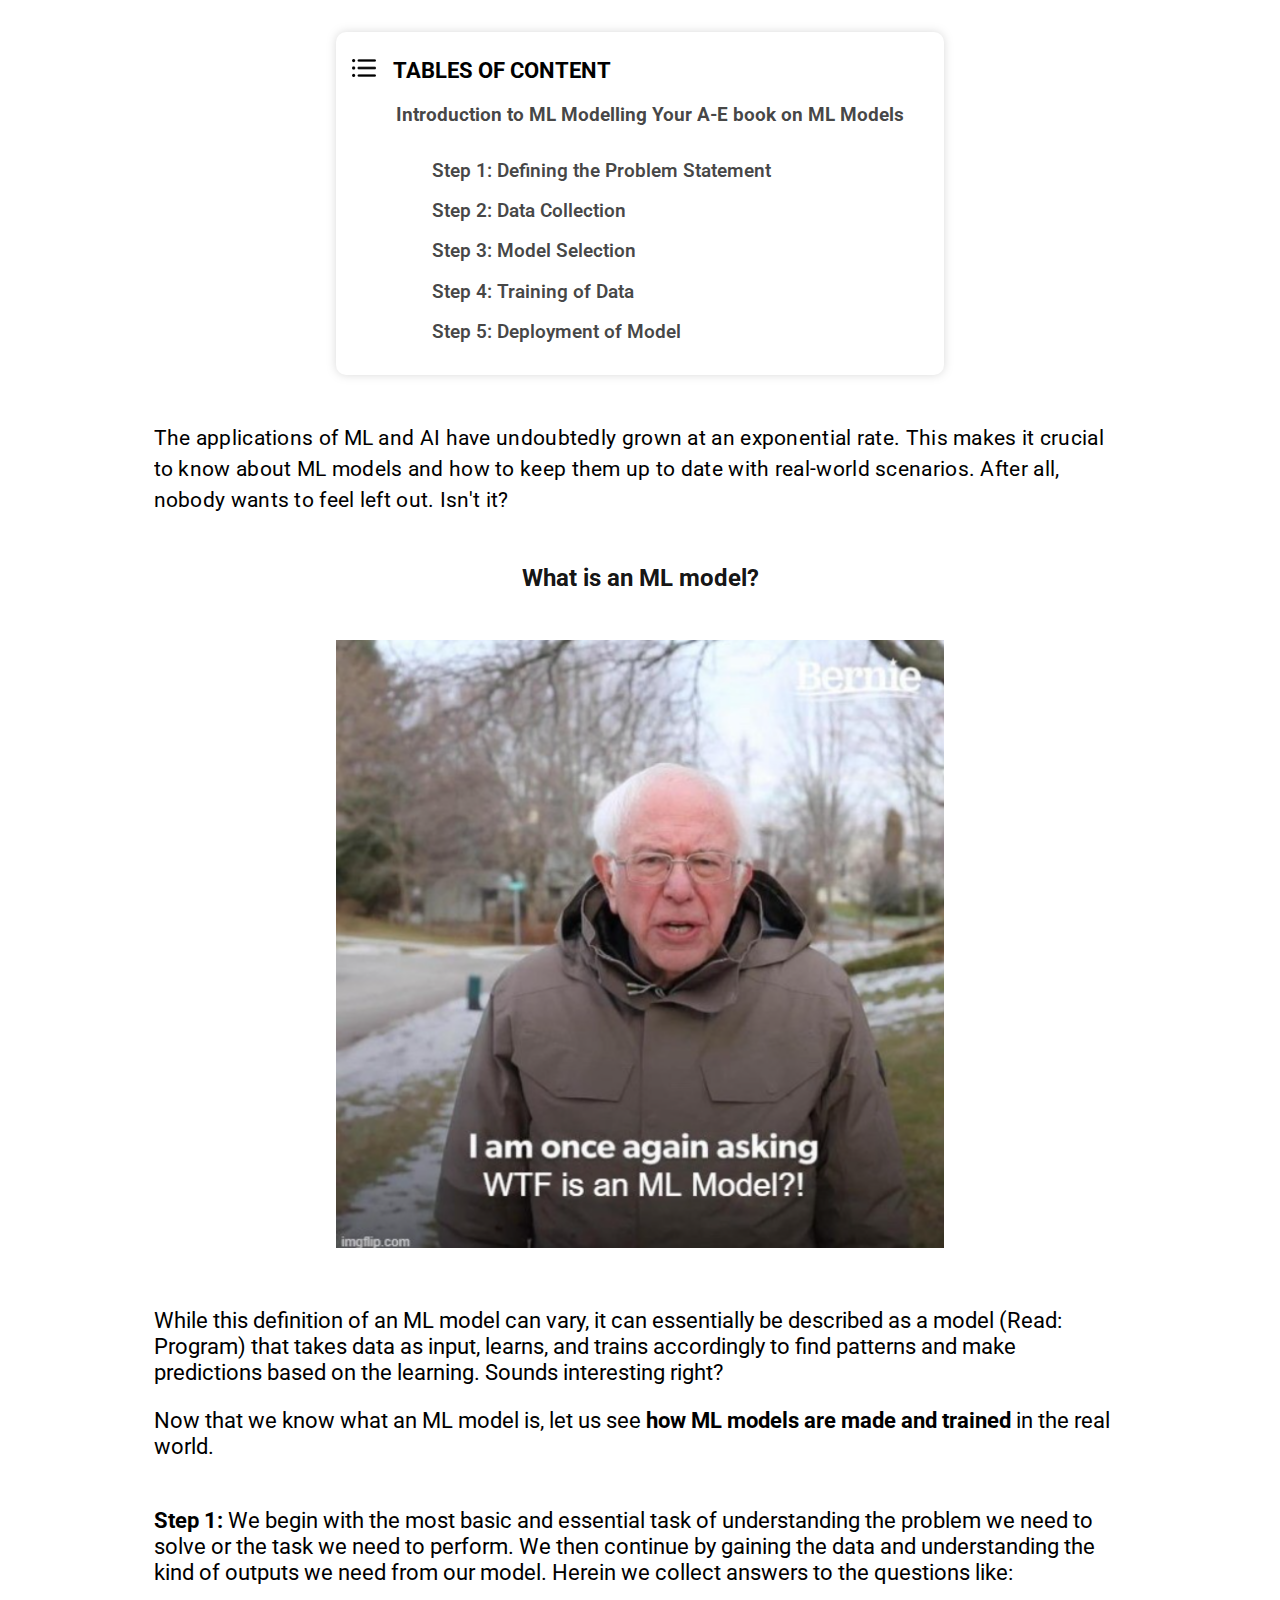
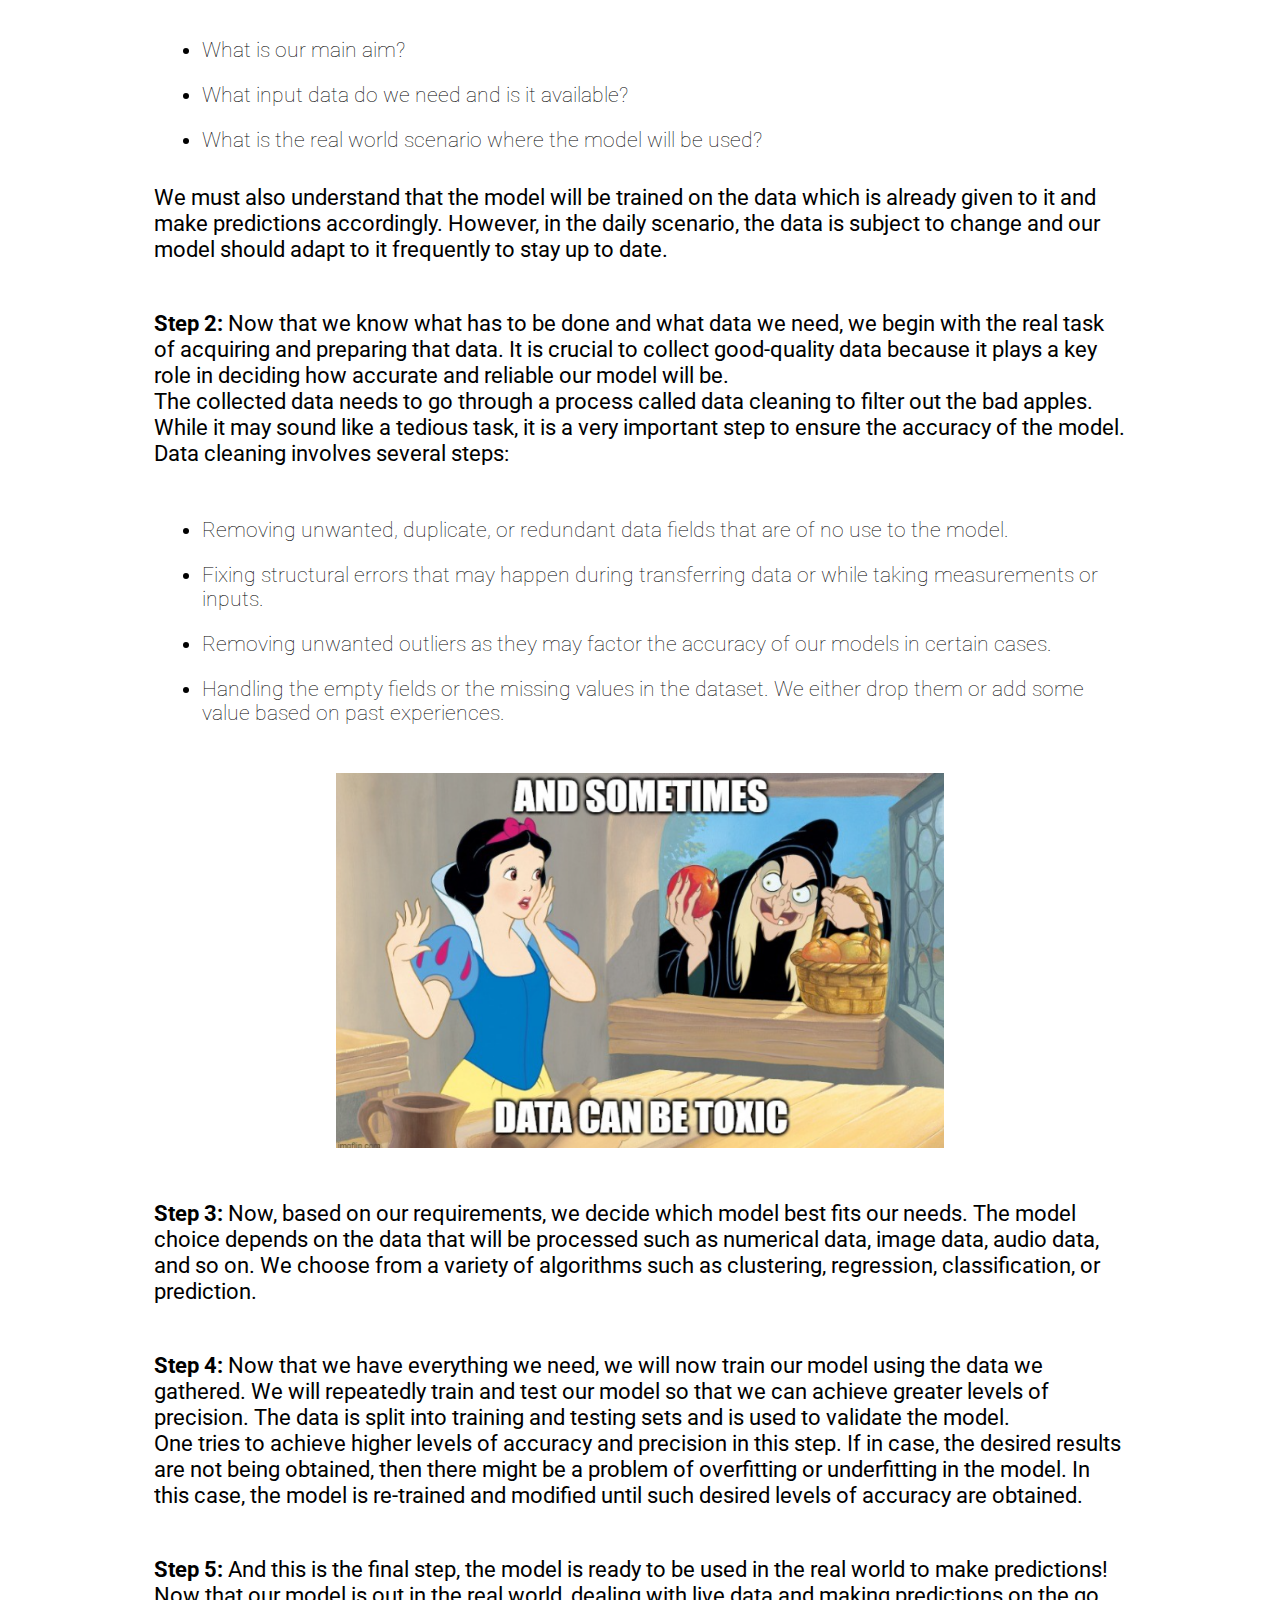
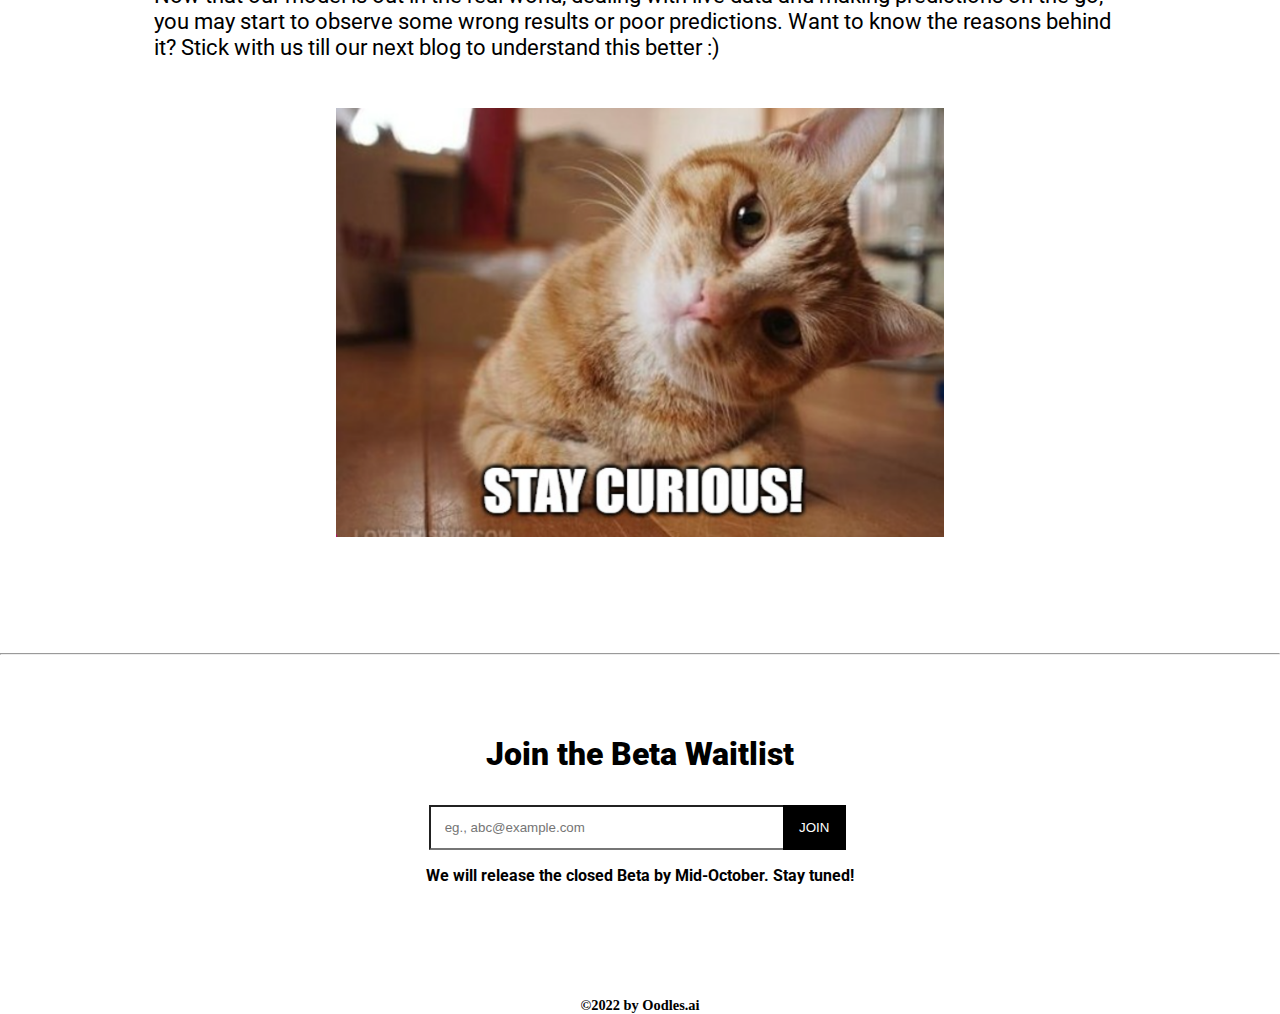
<file: blogTable.html>
<!DOCTYPE html>
<html lang="en">

<head>
    <meta charset="UTF-8">
    <meta http-equiv="X-UA-Compatible" content="IE=edge">
    <meta name="viewport" content="width=device-width, initial-scale=1.0">
    <title>Document</title>
    <link rel="stylesheet" href="table_cont.css">
    <link href="https://fonts.googleapis.com/css2?family=Roboto:wght@1,300&display=swap" rel="stylesheet">
    <link href="https://fonts.googleapis.com/css2?family=Roboto:wght@400&display=swap" rel="stylesheet">
    <link href="https://fonts.googleapis.com/css2?family=Roboto+Condensed:wght@400&display=swap" rel="stylesheet">
</head>

<body>
    <div id="table-content-main-class">
        <div id="table-content-card-main-class">
            <div id="tbl-list-img-head-mn-cls">
                <div class="table-img-head-clss">
                    <img src="./list.png" alt="list-oodles">
                </div>
                <div class="table-head-mn-class-oodles">
                    <h5>tables of content</h5>
                </div>
            </div>
            <div id="mn-cls-for-table-head-btm-para">
                <p>Introduction to ML Modelling
                    Your A-E book on ML Models
                </p>
            </div>
            <div id="mn-cls-btm-lst-mn-class">
                <ol>
                    <a href="#What_is_an_ML_model">
                        <li>Step 1: Defining the Problem Statement</li>
                    </a>
                    <a href="#second-step">
                        <li>Step 2: Data Collection</li>
                    </a>
                    <a href="#third-main-class">
                        <li>Step 3: Model Selection</li>
                    </a>
                    <a href="#forth-main-class">
                        <li>Step 4: Training of Data</li>
                    </a>
                    <a href="#fifth-main-class">
                        <li>Step 5: Deployment of Model</li>
                    </a>
                </ol>
            </div>
        </div>

        <div id="table-crd-btm-man-application-cls">
            <div id="table-crd-text-btm-cls">
                <p>The applications of ML and AI have undoubtedly grown at an exponential rate. This makes it crucial to
                    know about ML models and how to keep them up to date with real-world scenarios. After all, nobody
                    wants to feel left out. Isn't it?</p>
            </div>
        </div>
        <div id="table-link-mn-class">
            <div id="what-an-model-main-heading-mn-class">
                <h3>What is an ML model?</h3>
            </div>
            <div id="table-ml-main-img-class">
                <img src="./table-ml-model.png" alt="">
            </div>
            <div id="table-image-bottom-paragraph-main-class">
                <p>While this definition of an ML model can vary, it can essentially be described as a model (Read:
                    Program) that takes data as input, learns, and trains accordingly to find patterns and make
                    predictions based on the learning. Sounds interesting right?
                </p>
                <p>Now that we know what an ML model is, let us see <b>how ML models are made and trained</b> in the
                    real world.
                </p>
            </div>
            <div id="steps-main-class-table">
                <p id="What_is_an_ML_model"><b>Step 1: </b>We begin with the most basic and essential task of understanding the problem we need to solve or the task we need to perform. We then continue by gaining the data and understanding the kind of outputs we need from our model. Herein we collect answers to the questions like:</p>
               
            </div>
            <div id="step-main-class-list-class">
            <ul type="disc">
                <li>What is our main aim?</li>
                <li>What input data do we need and is it available?</li>
                <li>What is the real world scenario where the model will be used?</li>
            </ul>
            </div>
            <div id="step-main-second-para-cls">
                <p>We must also understand that the model will be trained on the data which is already given to it and make predictions accordingly. However, in the daily scenario, the data is subject to change and our model should adapt to it frequently to stay up to date.</p>
            </div>

            <!-- SECOND-TABLE-MAIN-CLAASS -->

           
            <div id="steps-main-class-table">
                <p id="second-step"><b>Step 2: </b>Now that we know what has to be done and what data we need, we begin with the real task of acquiring and preparing that data. It is crucial to collect good-quality data because it plays a key role in deciding how accurate and reliable our model will be. </p>
                <p>The collected data needs to go through a process called data cleaning to filter out the bad apples. While it may sound like a tedious task, it is a very important step to ensure the accuracy of the model. Data cleaning involves several steps:</p>
               
            </div>
            <div id="step-main-class-list-class">
            <ul type="disc">
                <li>Removing unwanted, duplicate, or redundant data fields that are of no use to the model.</li>
                <li>Fixing structural errors that may happen during transferring data or while taking measurements or inputs.</li>
                <li>Removing unwanted outliers as they may factor the accuracy of our models in certain cases.</li>
                <li>Handling the empty fields or the missing values in the dataset. We either drop them or add some value based on past experiences.</li>
            </ul>
            </div>
            <div id="table-ml-main-img-class">
                <img src="./step2-table.png" alt="">
            </div>

            <!-- THIRD TABLE MAIN CLASS THRID MAIN CLASS THIRD MAIN CLASS -->
            <div id="steps-main-class-table">
                <p id="third-main-class"><b>Step 3: </b> Now, based on our requirements, we decide which model best fits our needs. The model choice depends on the data that will be processed such as numerical data, image data, audio data, and so on. We choose from a variety of algorithms such as clustering, regression, classification, or prediction.</p>
               
            </div>

            <!-- FORTH TABL3 MAIN CLASS FORTH MAIN CKLASS FORTH MAIN CLASS -->

            <div id="steps-main-class-table">
                <p id="forth-main-class"><b>Step 4: </b>Now that we have everything we need, we will now train our model using the data we gathered. We will repeatedly train and test our model so that we can achieve greater levels of precision. The data is split into training and testing sets and is used to validate the model. </p>
                <p>One tries to achieve higher levels of accuracy and precision in this step. If in case, the desired results are not being obtained, then there might be a problem of overfitting or underfitting in the model. In this case, the model is re-trained and modified until such desired levels of accuracy are obtained.</p>
               
            </div>

            <!-- FIFTH TABL3 MAIN CLASS FIFTH MAIN CKLASS FIFTH MAIN CLASS -->

            <div id="steps-main-class-table">
                <p id="fifth-main-class"><b>Step 5: </b>And this is the final step, the model is ready to be used in the real world to make predictions!  </p>
                <p>Now that our model is out in the real world, dealing with live data and making predictions on the go, you may start to observe some wrong results or poor predictions. Want to know the reasons behind it? Stick with us till our next blog to understand this better :)</p>
               
            </div>
            <div id="table-ml-main-img-class">
                <img src=".//blog_3img.png" alt="">
            </div>
        </div>
    </div>
    <hr>
    <!-- FOOTER FOOTER FOOTER FOOTER FOOTER FOOTER FOOTER FOTTER FOTEER FOTTER FOTTER FOOTER FOOTER -->
    <footer>
        <div id="footer-main-class">
            <div id="join-beta-waitlist-header-main-cls">
                <h5>Join the Beta Waitlist</h5>
            </div>
            <div id="join-beta-subscribe-button-main-cls">
                <form action="" class="form-main-clss">
                    <input type="email" name="email" id="Subscribe-bx-footr-odles" placeholder="eg., abc@example.com"
                        required>
                    <input type="submit" value="JOIN" id="subscribe-btn-footer-stl-cls"
                        onclick="alert('We will release the closed Beta by Mid-October. Stay tuned!')">
                </form>
            </div>
            <div id="footer-brand-name-main-class">
                <h5>We will release the closed Beta by Mid-October. Stay tuned!</h5>
            </div>
            <div id="footer-bottom-copyright-main-class">
                <h5>&#169;2022 by Oodles.ai</h5>
            </div>
        </div>
    </footer>
</body>

</html>
</file>
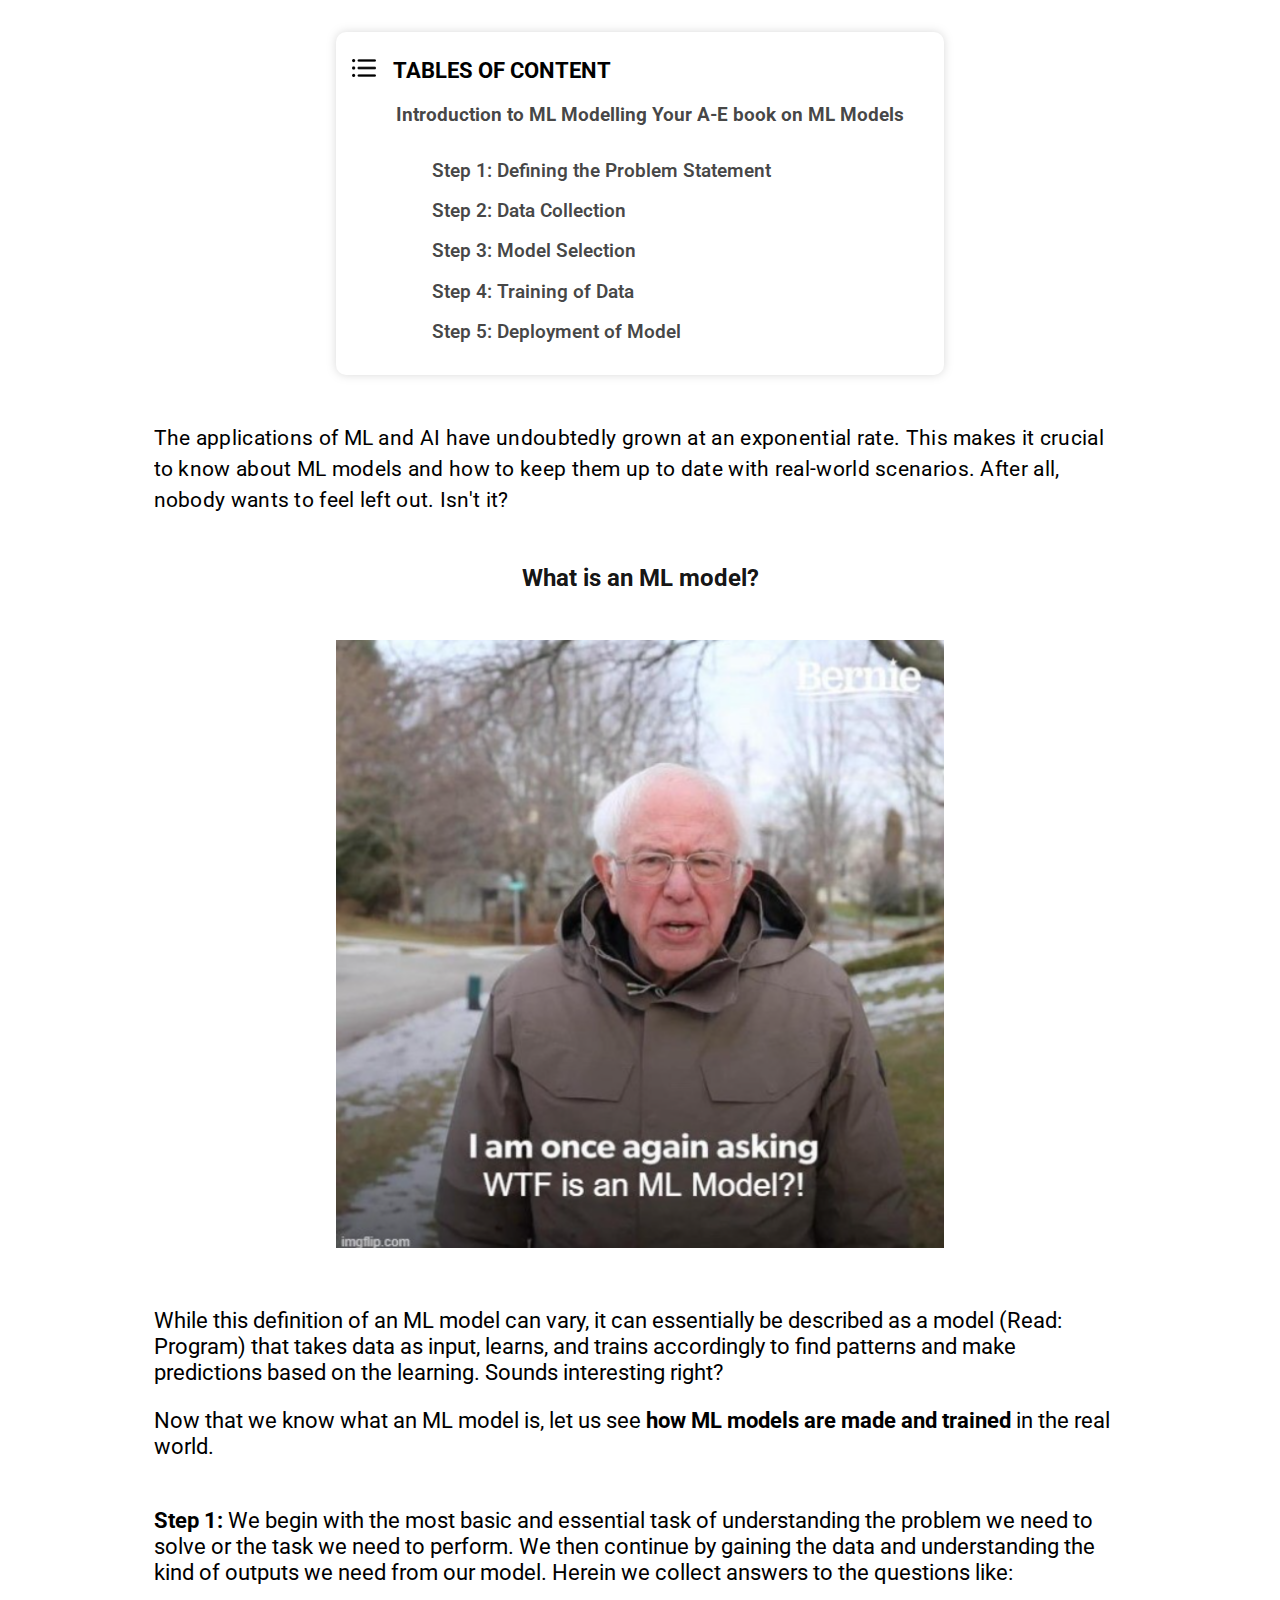
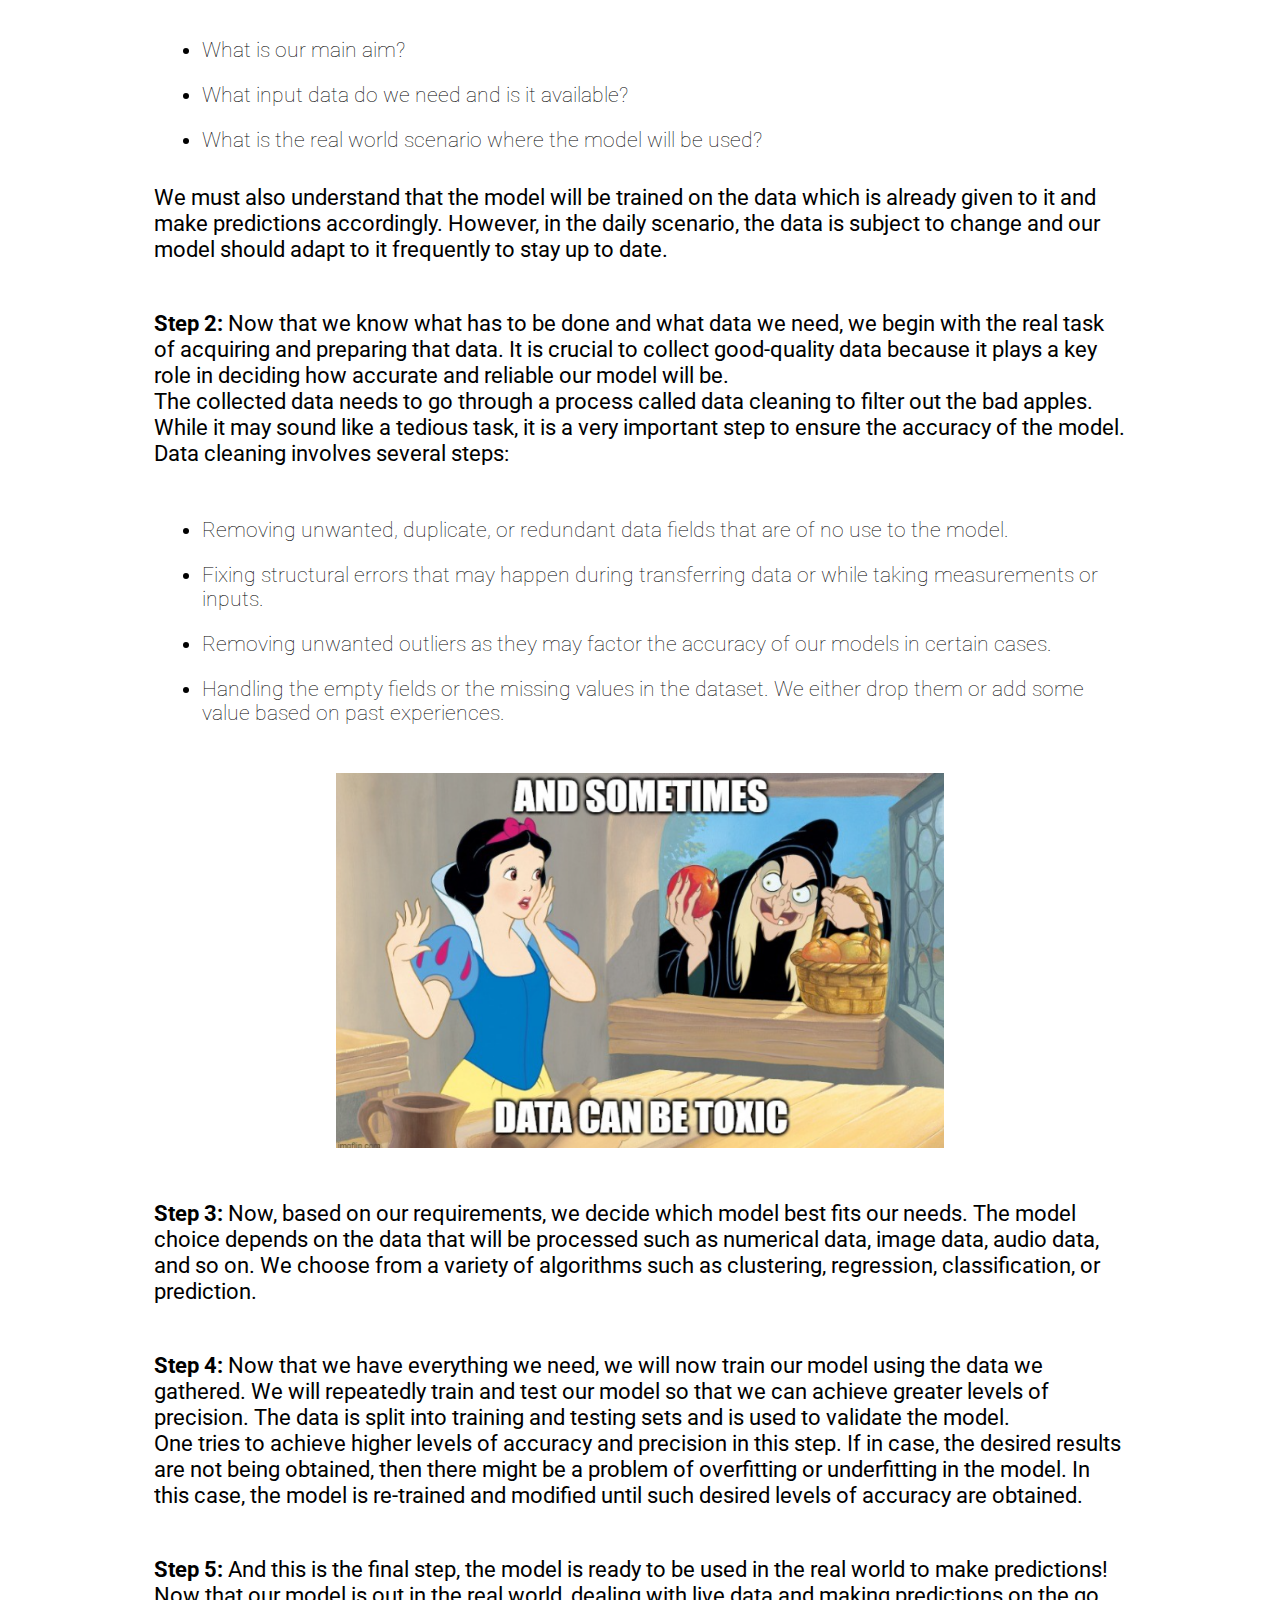
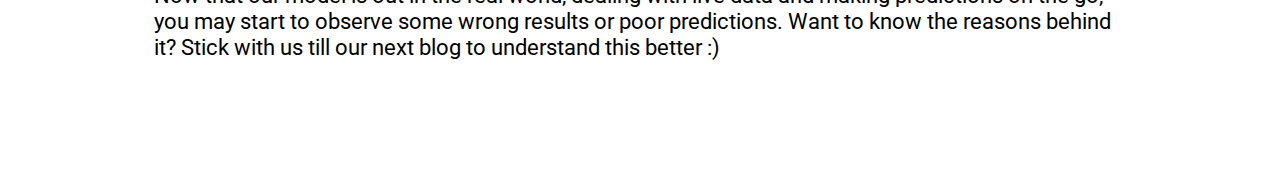
<file: table_coontent.html>
<!DOCTYPE html>
<html lang="en">

<head>
    <meta charset="UTF-8">
    <meta http-equiv="X-UA-Compatible" content="IE=edge">
    <meta name="viewport" content="width=device-width, initial-scale=1.0">
    <title>Document</title>
    <link rel="stylesheet" href="table_cont.css">
    <link href="https://fonts.googleapis.com/css2?family=Roboto:wght@1,300&display=swap" rel="stylesheet">
</head>

<body>
    <div id="table-content-main-class">
        <div id="table-content-card-main-class">
            <div id="tbl-list-img-head-mn-cls">
                <div class="table-img-head-clss">
                    <img src="./list.png" alt="list-oodles">
                </div>
                <div class="table-head-mn-class-oodles">
                    <h5>tables of content</h5>
                </div>
            </div>
            <div id="mn-cls-for-table-head-btm-para">
                <p>Introduction to ML Modelling
                    Your A-E book on ML Models
                </p>
            </div>
            <div id="mn-cls-btm-lst-mn-class">
                <ol>
                    <a href="#What_is_an_ML_model">
                        <li>Step 1: Defining the Problem Statement</li>
                    </a>
                    <a href="#second-step">
                        <li>Step 2: Data Collection</li>
                    </a>
                    <a href="#third-main-class">
                        <li>Step 3: Model Selection</li>
                    </a>
                    <a href="#forth-main-class">
                        <li>Step 4: Training of Data</li>
                    </a>
                    <a href="#fifth-main-class">
                        <li>Step 5: Deployment of Model</li>
                    </a>
                </ol>
            </div>
        </div>

        <div id="table-crd-btm-man-application-cls">
            <div id="table-crd-text-btm-cls">
                <p>The applications of ML and AI have undoubtedly grown at an exponential rate. This makes it crucial to
                    know about ML models and how to keep them up to date with real-world scenarios. After all, nobody
                    wants to feel left out. Isn't it?</p>
            </div>
        </div>
        <div id="table-link-mn-class">
            <div id="what-an-model-main-heading-mn-class">
                <h3>What is an ML model?</h3>
            </div>
            <div id="table-ml-main-img-class">
                <img src="./table-ml-model.png" alt="">
            </div>
            <div id="table-image-bottom-paragraph-main-class">
                <p>While this definition of an ML model can vary, it can essentially be described as a model (Read:
                    Program) that takes data as input, learns, and trains accordingly to find patterns and make
                    predictions based on the learning. Sounds interesting right?
                </p>
                <p>Now that we know what an ML model is, let us see <b>how ML models are made and trained</b> in the
                    real world.
                </p>
            </div>
            <div id="steps-main-class-table">
                <p id="What_is_an_ML_model"><b>Step 1: </b>We begin with the most basic and essential task of understanding the problem we need to solve or the task we need to perform. We then continue by gaining the data and understanding the kind of outputs we need from our model. Herein we collect answers to the questions like:</p>
               
            </div>
            <div id="step-main-class-list-class">
            <ul type="disc">
                <li>What is our main aim?</li>
                <li>What input data do we need and is it available?</li>
                <li>What is the real world scenario where the model will be used?</li>
            </ul>
            </div>
            <div id="step-main-second-para-cls">
                <p>We must also understand that the model will be trained on the data which is already given to it and make predictions accordingly. However, in the daily scenario, the data is subject to change and our model should adapt to it frequently to stay up to date.</p>
            </div>

            <!-- SECOND-TABLE-MAIN-CLAASS -->

           
            <div id="steps-main-class-table">
                <p id="second-step"><b>Step 2: </b>Now that we know what has to be done and what data we need, we begin with the real task of acquiring and preparing that data. It is crucial to collect good-quality data because it plays a key role in deciding how accurate and reliable our model will be. </p>
                <p>The collected data needs to go through a process called data cleaning to filter out the bad apples. While it may sound like a tedious task, it is a very important step to ensure the accuracy of the model. Data cleaning involves several steps:</p>
               
            </div>
            <div id="step-main-class-list-class">
            <ul type="disc">
                <li>Removing unwanted, duplicate, or redundant data fields that are of no use to the model.</li>
                <li>Fixing structural errors that may happen during transferring data or while taking measurements or inputs.</li>
                <li>Removing unwanted outliers as they may factor the accuracy of our models in certain cases.</li>
                <li>Handling the empty fields or the missing values in the dataset. We either drop them or add some value based on past experiences.</li>
            </ul>
            </div>
            <div id="table-ml-main-img-class">
                <img src="./step2-table.png" alt="">
            </div>

            <!-- THIRD TABLE MAIN CLASS THRID MAIN CLASS THIRD MAIN CLASS -->
            <div id="steps-main-class-table">
                <p id="third-main-class"><b>Step 3: </b> Now, based on our requirements, we decide which model best fits our needs. The model choice depends on the data that will be processed such as numerical data, image data, audio data, and so on. We choose from a variety of algorithms such as clustering, regression, classification, or prediction.</p>
               
            </div>

            <!-- FORTH TABL3 MAIN CLASS FORTH MAIN CKLASS FORTH MAIN CLASS -->

            <div id="steps-main-class-table">
                <p id="forth-main-class"><b>Step 4: </b>Now that we have everything we need, we will now train our model using the data we gathered. We will repeatedly train and test our model so that we can achieve greater levels of precision. The data is split into training and testing sets and is used to validate the model. </p>
                <p>One tries to achieve higher levels of accuracy and precision in this step. If in case, the desired results are not being obtained, then there might be a problem of overfitting or underfitting in the model. In this case, the model is re-trained and modified until such desired levels of accuracy are obtained.</p>
               
            </div>

            <!-- FIFTH TABL3 MAIN CLASS FIFTH MAIN CKLASS FIFTH MAIN CLASS -->

            <div id="steps-main-class-table">
                <p id="fifth-main-class"><b>Step 5: </b>And this is the final step, the model is ready to be used in the real world to make predictions!  </p>
                <p>Now that our model is out in the real world, dealing with live data and making predictions on the go, you may start to observe some wrong results or poor predictions. Want to know the reasons behind it? Stick with us till our next blog to understand this better :)</p>
               
            </div>
        </div>
    </div>
</body>

</html>
</file>
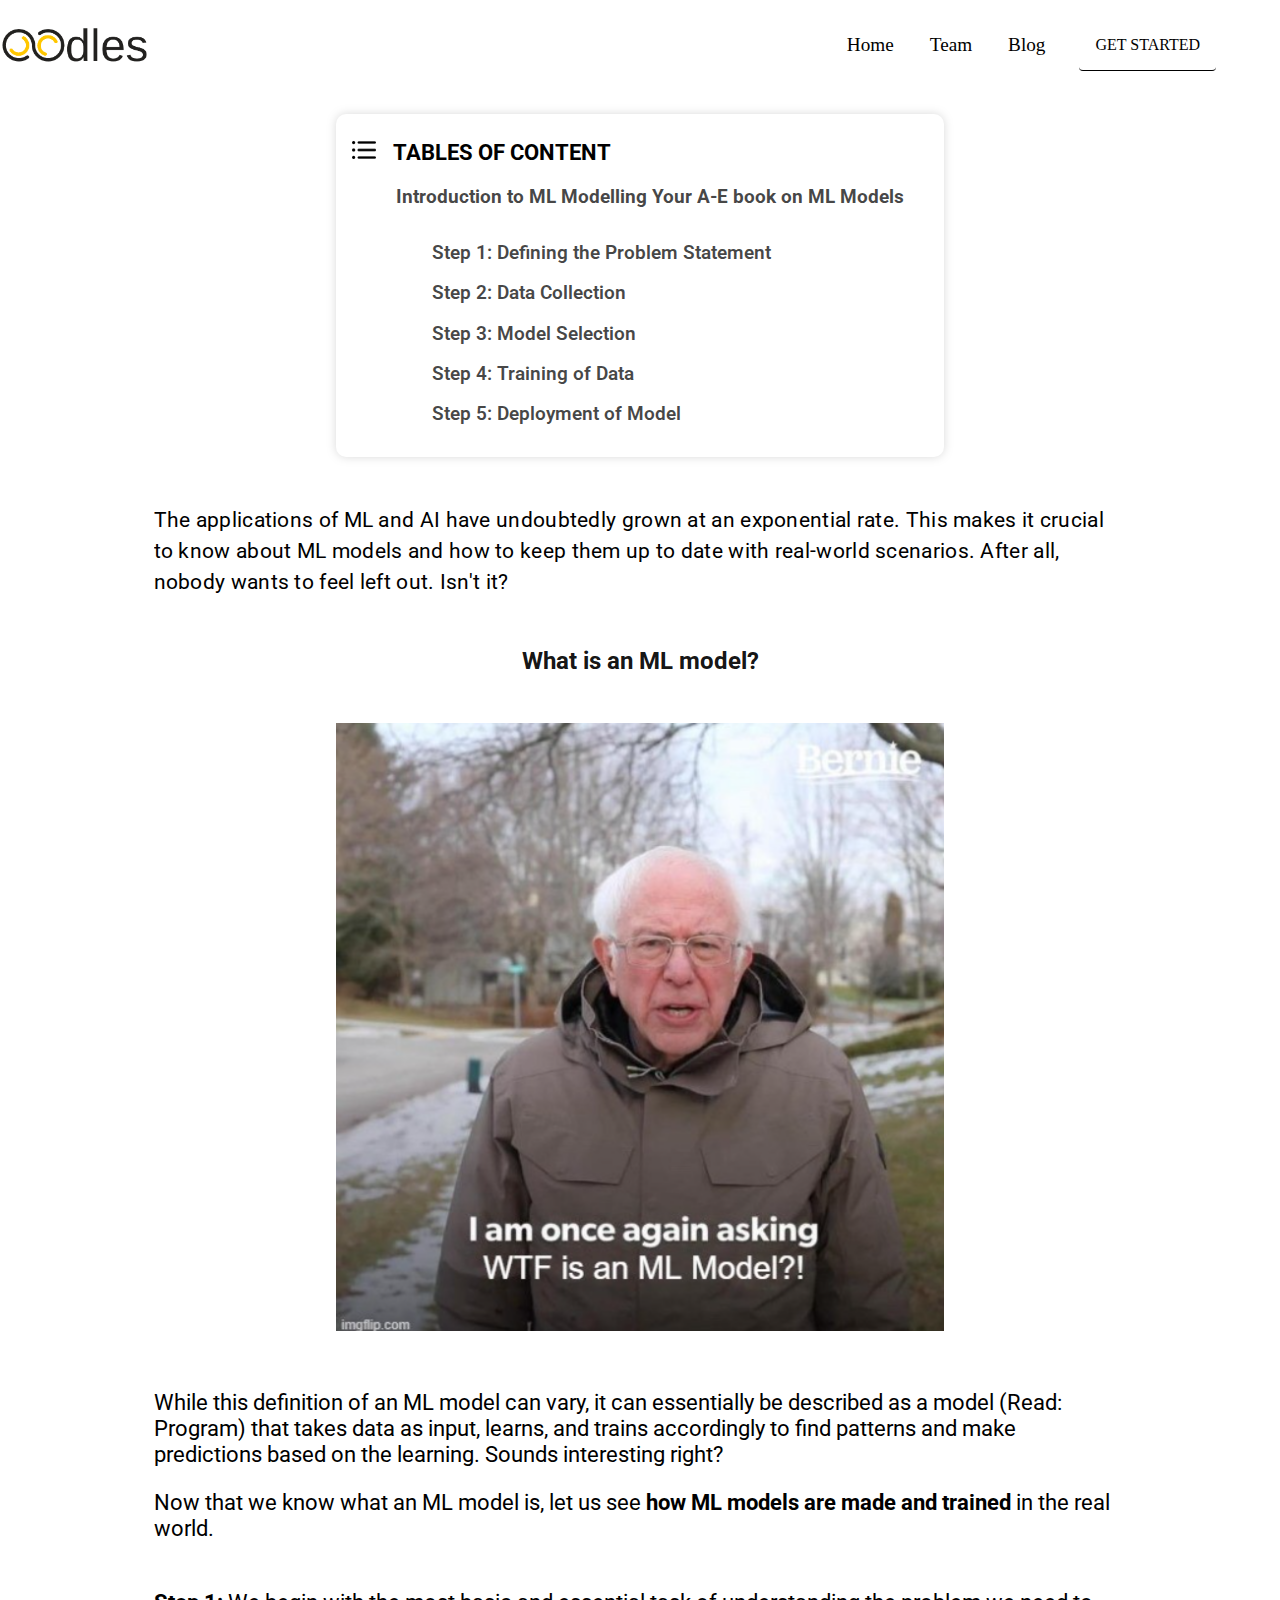
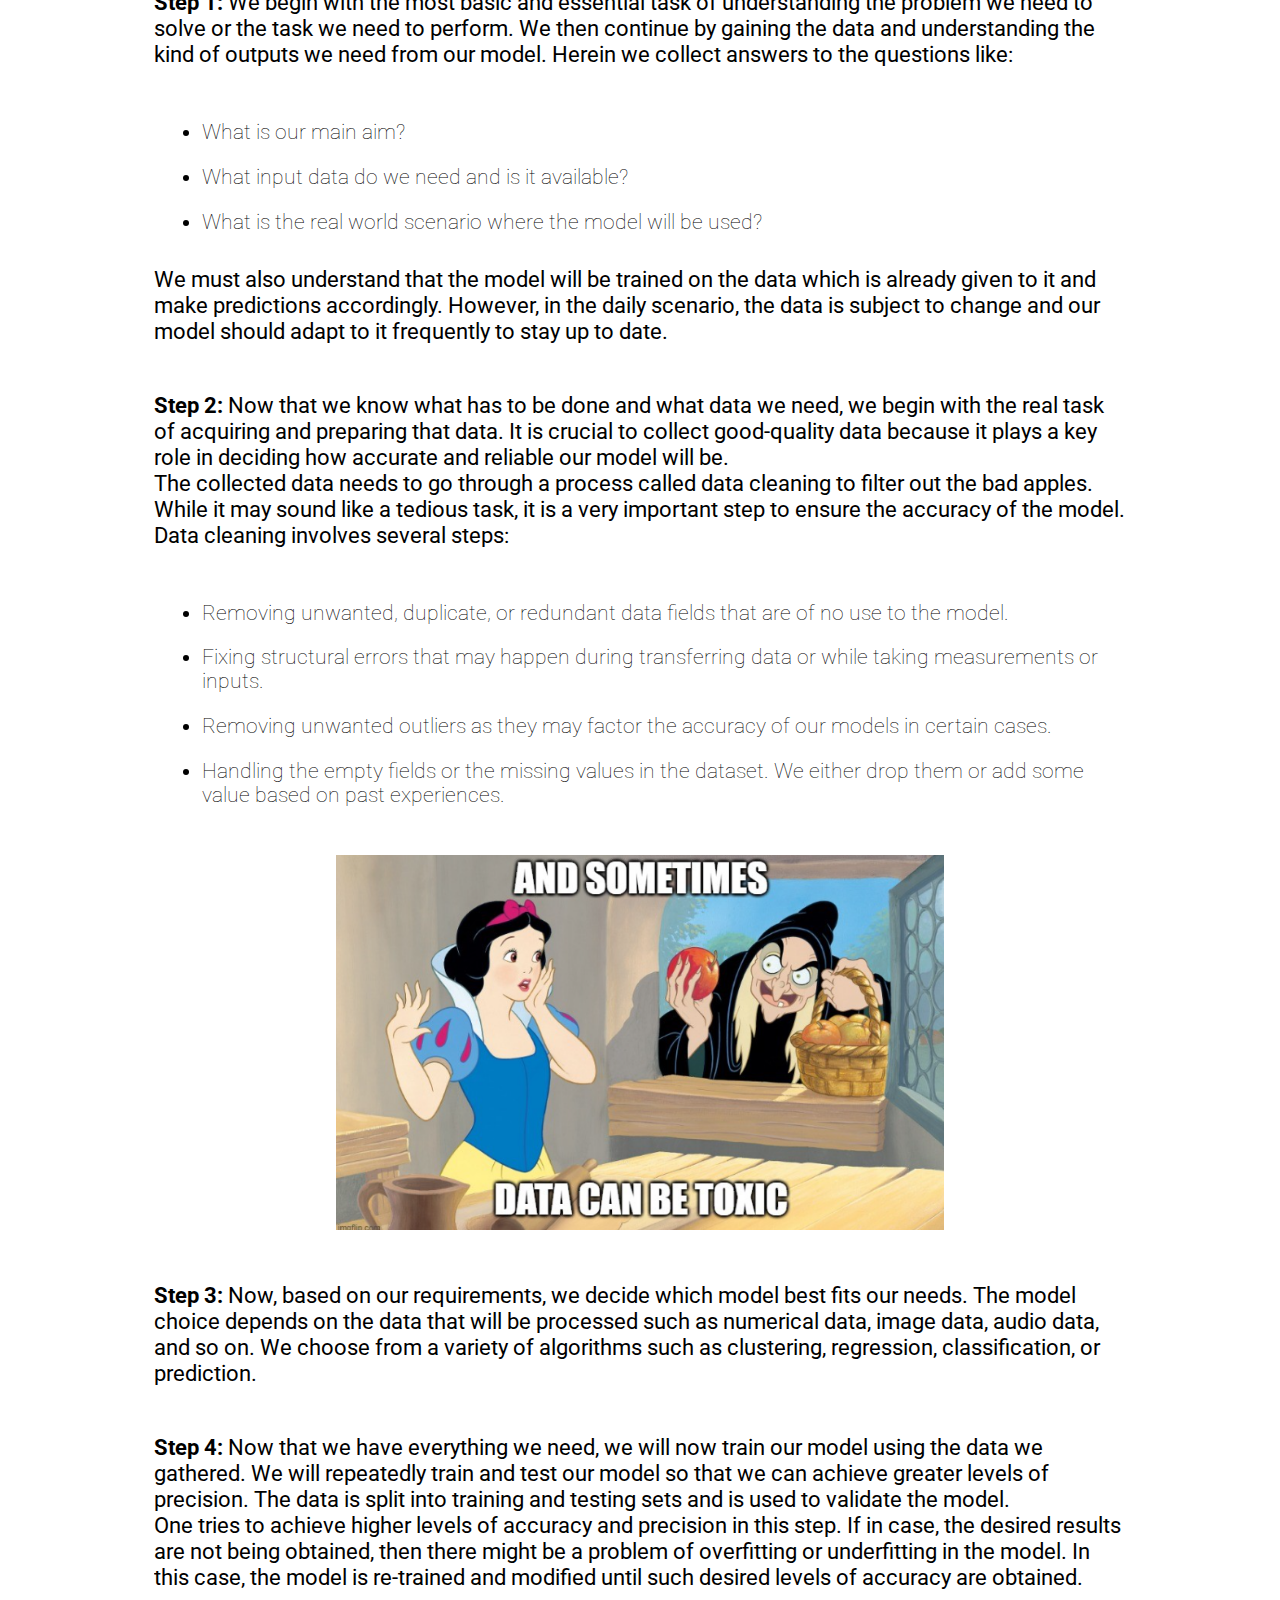
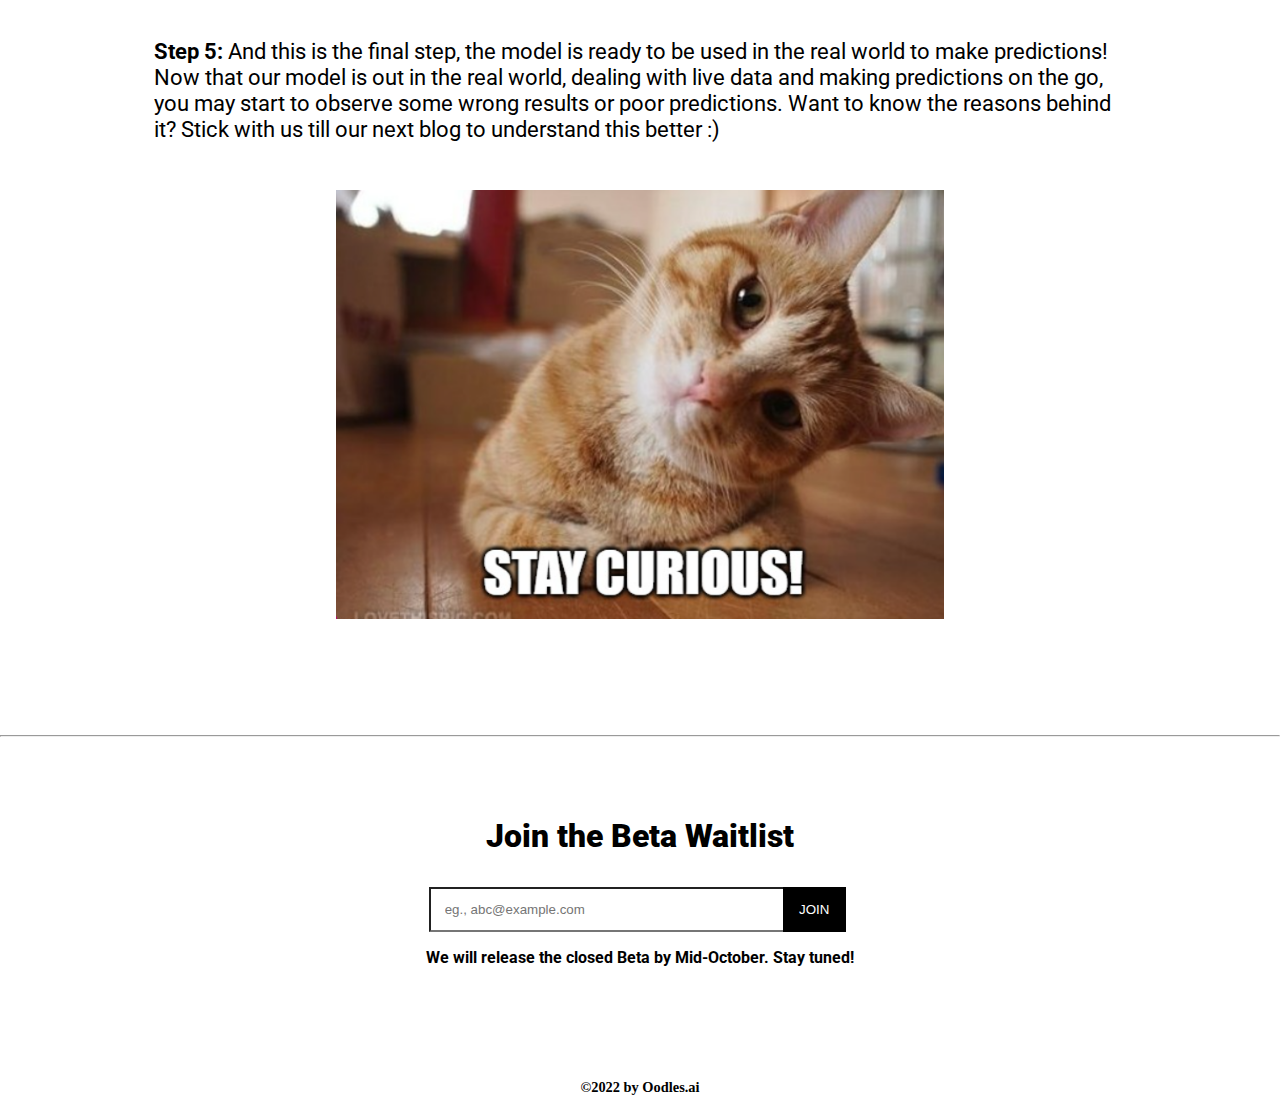
<file: Blog_pages/blogTable.html>
<!DOCTYPE html>
<html lang="en">

<head>
    <meta charset="UTF-8">
    <meta http-equiv="X-UA-Compatible" content="IE=edge">
    <meta name="viewport" content="width=device-width, initial-scale=1.0">
    <title>table : 1</title>
    <link rel="stylesheet" href="blogTable.css">
    <link href="https://fonts.googleapis.com/css2?family=Roboto:wght@1,300&display=swap" rel="stylesheet">
    <link href="https://fonts.googleapis.com/css2?family=Roboto:wght@400&display=swap" rel="stylesheet">
    <link href="https://fonts.googleapis.com/css2?family=Roboto+Condensed:wght@400&display=swap" rel="stylesheet">
    <!-- CSS only -->
    <link href="https://cdn.jsdelivr.net/npm/bootstrap@5.2.2/dist/css/bootstrap.min.css" rel="stylesheet"
        integrity="sha384-Zenh87qX5JnK2Jl0vWa8Ck2rdkQ2Bzep5IDxbcnCeuOxjzrPF/et3URy9Bv1WTRi" crossorigin="anonymous">

</head>

<body>
    <div class="container">
        <nav class="navigation-bar">
            <div class="main-class-navigation-flx-clss">
                <div id="oodles-brand-logo-header-main-cls">
                    <img src="../oodles_brand_logo.png" alt="ooodles/brand/logo" width="30%">
                </div>
                <div class="container-nav-items-main">
                    <div class="mobile-nav">
                        <button class="mobile-btn" onclick="toggleMenu(1)">Menu</button>
                    </div>
                    <ul class="nav" id="main-nav">
                        <li class="close-item">
                            <button class="mobile-btn" onclick="toggleMenu(0)">Close &times;</button>
                        </li>
                        <li class="navigation-bar-items">
                            <a href="#!" class="nav-link-items">Home</a>
                        </li>
                        <!-- <li class="navigation-bar-items">
                    <a href="#!" class="nav-link">
                      Courses <i class="fa fa-caret-down"></i>
                    </a>
                    <ul class="dropDown-menu level-1">
                      <li class="dropDown-item">
                        <a href="#!" class="dropDown-link">
                          Physics
                        </a>
                        
                      </li>
                      <li class="dropDown-item">
                        <a href="#!" class="dropDown-link">
                          Chemistry 
                        </a>
                        
                      </li>
                      <li class="dropDown-item">
                        <a href="#!" class="dropDown-link">Maths</a>
                      </li>
                    </ul>
                  </li> -->
                        <li class="navigation-bar-items">
                            <a href="../Team/Team.html" class="nav-link-items">Team</a>
                        </li>
                        <li class="navigation-bar-items">
                            <a href="#!" class="nav-link-items">Blog</a>
                        </li>
                        <!-- <li class="navigation-bar-items">
                    <a href="#!" class="nav-link">Contact</a>
                  </li> -->
                        <div id="get-started-button-main-class">
                            <a href="#" class="btn-get-start black">Get Started</a>
                        </div>
                    </ul>
                </div>
            </div>
        </nav>
    </div>



    <div id="table-content-main-class">
        <div id="table-content-card-main-class">
            <div id="tbl-list-img-head-mn-cls">
                <div class="table-img-head-clss">
                    <img src="../list.png" alt="list-oodles">
                </div>
                <div class="table-head-mn-class-oodles">
                    <h5>tables of content</h5>
                </div>
            </div>
            <div id="mn-cls-for-table-head-btm-para">
                <p>Introduction to ML Modelling
                    Your A-E book on ML Models
                </p>
            </div>
            <div id="mn-cls-btm-lst-mn-class">
                <ol>
                    <a href="#What_is_an_ML_model">
                        <li>Step 1: Defining the Problem Statement</li>
                    </a>
                    <a href="#second-step">
                        <li>Step 2: Data Collection</li>
                    </a>
                    <a href="#third-main-class">
                        <li>Step 3: Model Selection</li>
                    </a>
                    <a href="#forth-main-class">
                        <li>Step 4: Training of Data</li>
                    </a>
                    <a href="#fifth-main-class">
                        <li>Step 5: Deployment of Model</li>
                    </a>
                </ol>
            </div>
        </div>

        <div id="table-crd-btm-man-application-cls">
            <div id="table-crd-text-btm-cls">
                <p>The applications of ML and AI have undoubtedly grown at an exponential rate. This makes it crucial to
                    know about ML models and how to keep them up to date with real-world scenarios. After all, nobody
                    wants to feel left out. Isn't it?</p>
            </div>
        </div>
        <div id="table-link-mn-class">
            <div id="what-an-model-main-heading-mn-class">
                <h3>What is an ML model?</h3>
            </div>
            <div id="table-ml-main-img-class">
                <img src="../table-ml-model.png" alt="">
            </div>
            <div id="table-image-bottom-paragraph-main-class">
                <p>While this definition of an ML model can vary, it can essentially be described as a model (Read:
                    Program) that takes data as input, learns, and trains accordingly to find patterns and make
                    predictions based on the learning. Sounds interesting right?
                </p>
                <p>Now that we know what an ML model is, let us see <b>how ML models are made and trained</b> in the
                    real world.
                </p>
            </div>
            <div id="steps-main-class-table">
                <p id="What_is_an_ML_model"><b>Step 1: </b>We begin with the most basic and essential task of
                    understanding the problem we need to solve or the task we need to perform. We then continue by
                    gaining the data and understanding the kind of outputs we need from our model. Herein we collect
                    answers to the questions like:</p>

            </div>
            <div id="step-main-class-list-class">
                <ul type="disc">
                    <li>What is our main aim?</li>
                    <li>What input data do we need and is it available?</li>
                    <li>What is the real world scenario where the model will be used?</li>
                </ul>
            </div>
            <div id="step-main-second-para-cls">
                <p>We must also understand that the model will be trained on the data which is already given to it and
                    make predictions accordingly. However, in the daily scenario, the data is subject to change and our
                    model should adapt to it frequently to stay up to date.</p>
            </div>

            <!-- SECOND-TABLE-MAIN-CLAASS -->


            <div id="steps-main-class-table">
                <p id="second-step"><b>Step 2: </b>Now that we know what has to be done and what data we need, we begin
                    with the real task of acquiring and preparing that data. It is crucial to collect good-quality data
                    because it plays a key role in deciding how accurate and reliable our model will be. </p>
                <p>The collected data needs to go through a process called data cleaning to filter out the bad apples.
                    While it may sound like a tedious task, it is a very important step to ensure the accuracy of the
                    model. Data cleaning involves several steps:</p>

            </div>
            <div id="step-main-class-list-class">
                <ul type="disc">
                    <li>Removing unwanted, duplicate, or redundant data fields that are of no use to the model.</li>
                    <li>Fixing structural errors that may happen during transferring data or while taking measurements
                        or inputs.</li>
                    <li>Removing unwanted outliers as they may factor the accuracy of our models in certain cases.</li>
                    <li>Handling the empty fields or the missing values in the dataset. We either drop them or add some
                        value based on past experiences.</li>
                </ul>
            </div>
            <div id="table-ml-main-img-class">
                <img src="../step2-table.png" alt="">
            </div>

            <!-- THIRD TABLE MAIN CLASS THRID MAIN CLASS THIRD MAIN CLASS -->
            <div id="steps-main-class-table">
                <p id="third-main-class"><b>Step 3: </b> Now, based on our requirements, we decide which model best fits
                    our needs. The model choice depends on the data that will be processed such as numerical data, image
                    data, audio data, and so on. We choose from a variety of algorithms such as clustering, regression,
                    classification, or prediction.</p>

            </div>

            <!-- FORTH TABL3 MAIN CLASS FORTH MAIN CKLASS FORTH MAIN CLASS -->

            <div id="steps-main-class-table">
                <p id="forth-main-class"><b>Step 4: </b>Now that we have everything we need, we will now train our model
                    using the data we gathered. We will repeatedly train and test our model so that we can achieve
                    greater levels of precision. The data is split into training and testing sets and is used to
                    validate the model. </p>
                <p>One tries to achieve higher levels of accuracy and precision in this step. If in case, the desired
                    results are not being obtained, then there might be a problem of overfitting or underfitting in the
                    model. In this case, the model is re-trained and modified until such desired levels of accuracy are
                    obtained.</p>

            </div>

            <!-- FIFTH TABL3 MAIN CLASS FIFTH MAIN CKLASS FIFTH MAIN CLASS -->

            <div id="steps-main-class-table">
                <p id="fifth-main-class"><b>Step 5: </b>And this is the final step, the model is ready to be used in the
                    real world to make predictions! </p>
                <p>Now that our model is out in the real world, dealing with live data and making predictions on the go,
                    you may start to observe some wrong results or poor predictions. Want to know the reasons behind it?
                    Stick with us till our next blog to understand this better :)</p>

            </div>
            <div id="table-ml-main-img-class">
                <img src="../blog_3img.png" alt="">
            </div>
        </div>
    </div>
    <hr>
    <!-- FOOTER FOOTER FOOTER FOOTER FOOTER FOOTER FOOTER FOTTER FOTEER FOTTER FOTTER FOOTER FOOTER -->
    <footer>
        <div id="footer-main-class">
            <div id="join-beta-waitlist-header-main-cls">
                <h5>Join the Beta Waitlist</h5>
            </div>
            <div id="join-beta-subscribe-button-main-cls">
                <form action="" class="form-main-clss">
                    <input type="email" name="email" id="Subscribe-bx-footr-odles" placeholder="eg., abc@example.com"
                        required>
                    <input type="submit" value="JOIN" id="subscribe-btn-footer-stl-cls"
                        onclick="alert('We will release the closed Beta by Mid-October. Stay tuned!')">
                </form>
            </div>
            <div id="footer-brand-name-main-class">
                <h5>We will release the closed Beta by Mid-October. Stay tuned!</h5>
            </div>
            <div id="footer-bottom-copyright-main-class">
                <h5>&#169;2022 by Oodles.ai</h5>
            </div>
        </div>
    </footer>
</body>

</html>
</file>
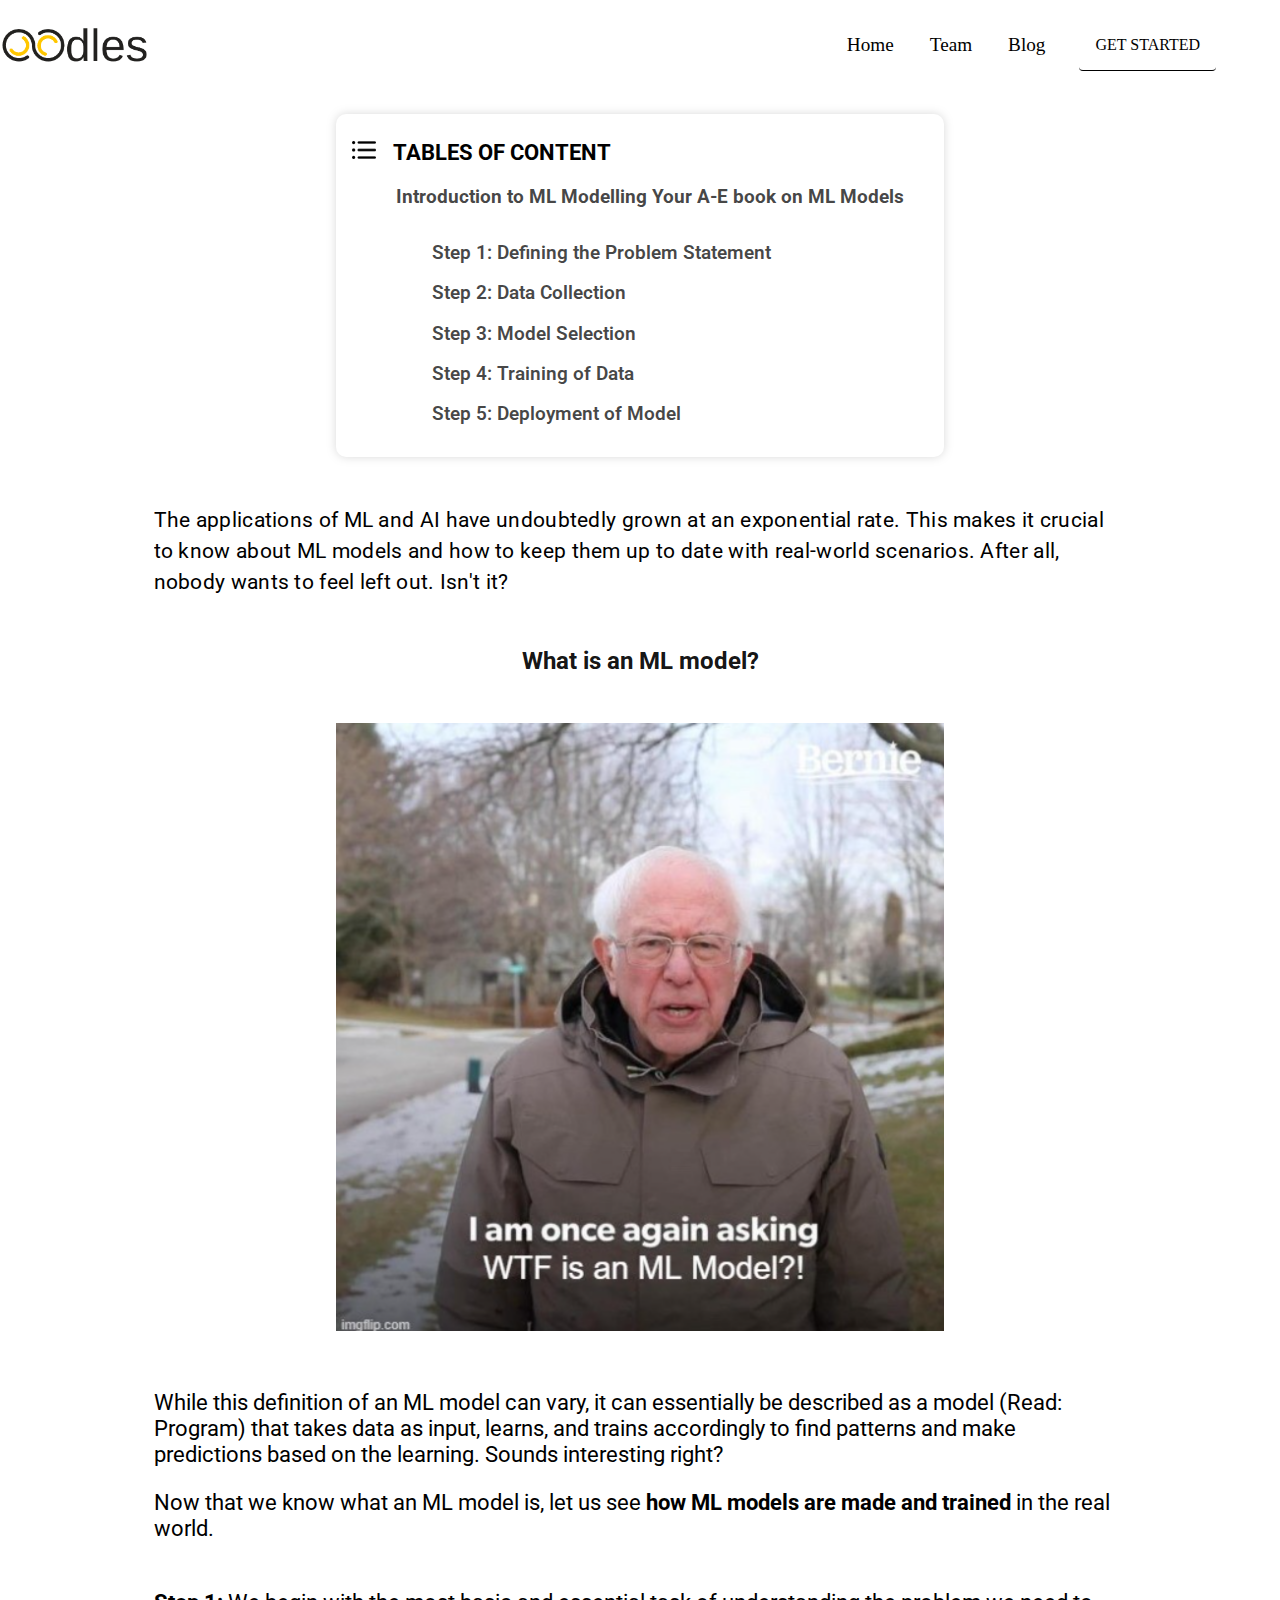
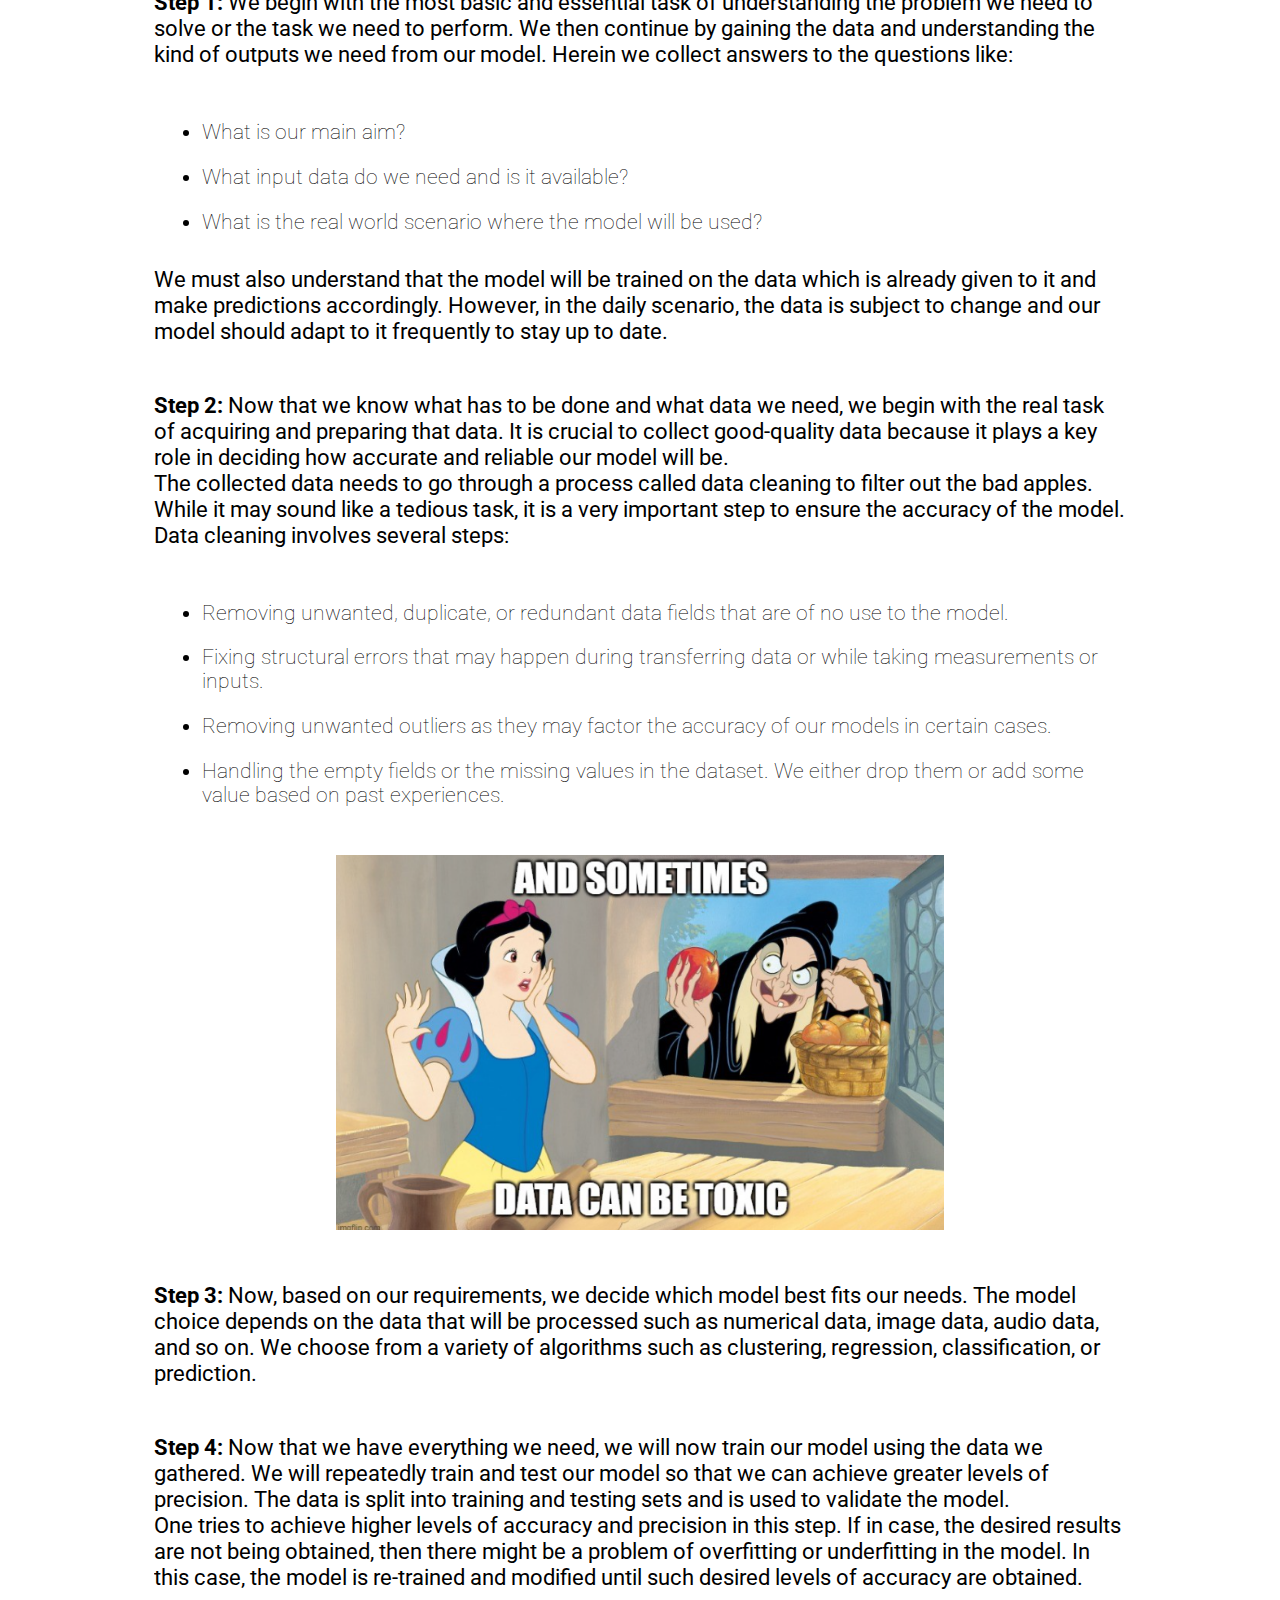
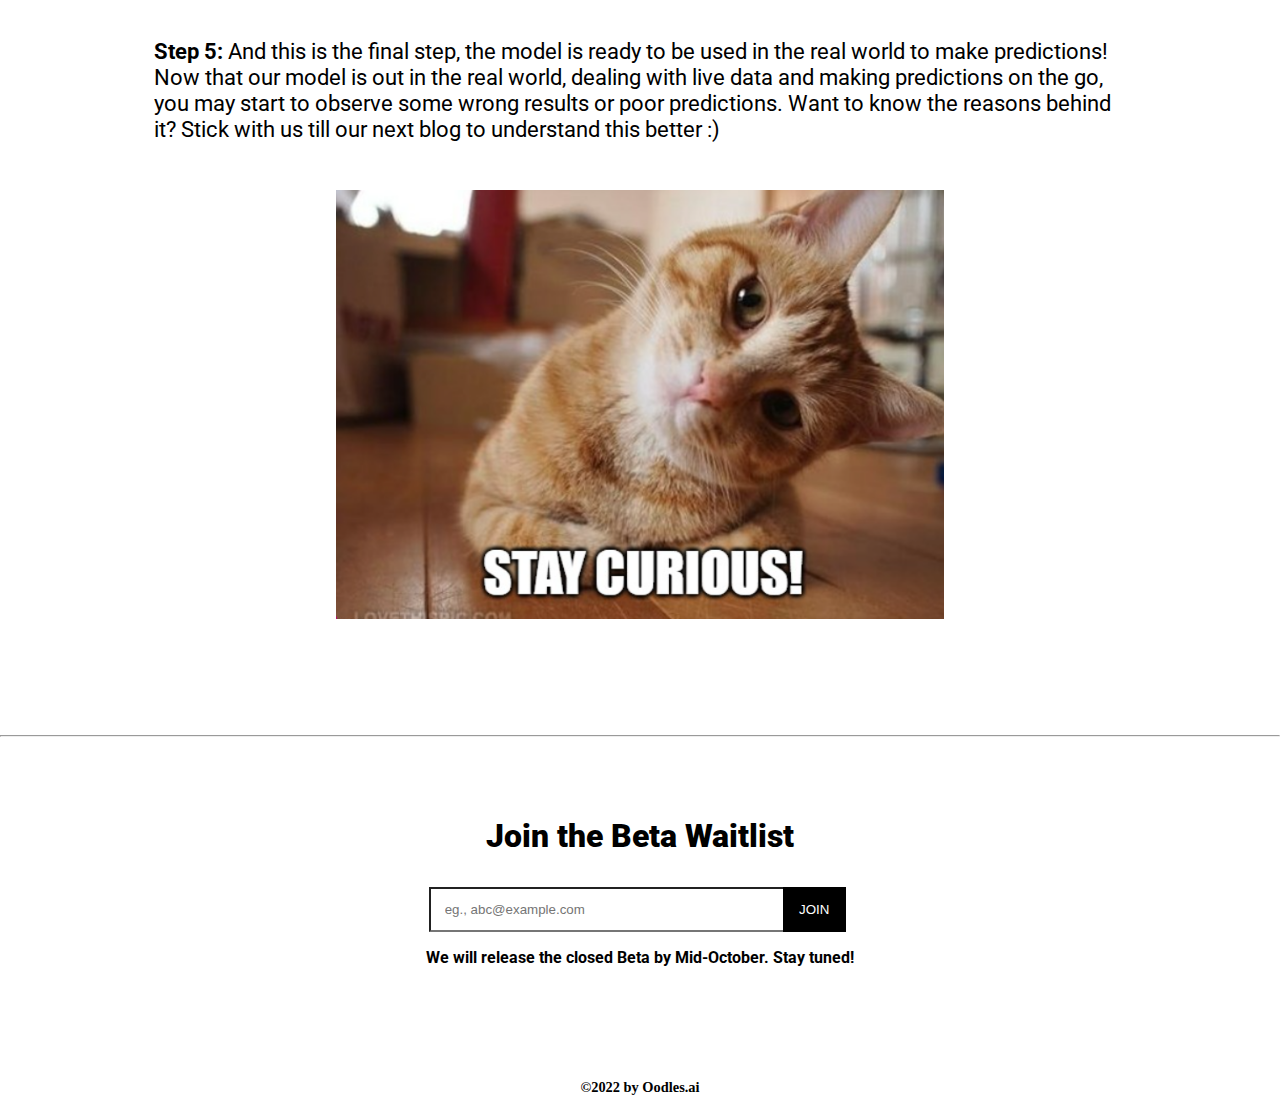
<file: Blog_pages/blogTable1.html>
<!DOCTYPE html>
<html lang="en">

<head>
    <meta charset="UTF-8">
    <meta http-equiv="X-UA-Compatible" content="IE=edge">
    <meta name="viewport" content="width=device-width, initial-scale=1.0">
    <title>table : 1</title>
    <link rel="stylesheet" href="blogTable1.css">
    <link href="https://fonts.googleapis.com/css2?family=Roboto:wght@1,300&display=swap" rel="stylesheet">
    <link href="https://fonts.googleapis.com/css2?family=Roboto:wght@400&display=swap" rel="stylesheet">
    <link href="https://fonts.googleapis.com/css2?family=Roboto+Condensed:wght@400&display=swap" rel="stylesheet">
    <!-- CSS only -->
    <link href="https://cdn.jsdelivr.net/npm/bootstrap@5.2.2/dist/css/bootstrap.min.css" rel="stylesheet"
        integrity="sha384-Zenh87qX5JnK2Jl0vWa8Ck2rdkQ2Bzep5IDxbcnCeuOxjzrPF/et3URy9Bv1WTRi" crossorigin="anonymous">

</head>

<body>
    <div class="container">
        <nav class="navigation-bar">
            <div class="main-class-navigation-flx-clss">
                <div id="oodles-brand-logo-header-main-cls">
                   <a href="../index.html"> <img src="../oodles_brand_logo.png" alt="ooodles/brand/logo" width="30%"></a>
                </div>
                <div class="container-nav-items-main">
                    <div class="mobile-nav">
                        <button class="mobile-btn" onclick="toggleMenu(1)">Menu</button>
                    </div>
                    <ul class="nav" id="main-nav">
                        <li class="close-item">
                            <button class="mobile-btn" onclick="toggleMenu(0)">Close &times;</button>
                        </li>
                        <li class="navigation-bar-items">
                            <a href="../index.html" class="nav-link-items">Home</a>
                        </li>
                        <!-- <li class="navigation-bar-items">
                    <a href="#!" class="nav-link">
                      Courses <i class="fa fa-caret-down"></i>
                    </a>
                    <ul class="dropDown-menu level-1">
                      <li class="dropDown-item">
                        <a href="#!" class="dropDown-link">
                          Physics
                        </a>
                        
                      </li>
                      <li class="dropDown-item">
                        <a href="#!" class="dropDown-link">
                          Chemistry 
                        </a>
                        
                      </li>
                      <li class="dropDown-item">
                        <a href="#!" class="dropDown-link">Maths</a>
                      </li>
                    </ul>
                  </li> -->
                        <li class="navigation-bar-items">
                            <a href="../Team/Team.html" class="nav-link-items">Team</a>
                        </li>
                        <li class="navigation-bar-items">
                            <a href="../../index.html" class="nav-link-items">Blog</a>
                        </li>
                        <!-- <li class="navigation-bar-items">
                    <a href="#!" class="nav-link">Contact</a>
                  </li> -->
                        <div id="get-started-button-main-class">
                            <a href="#" class="btn-get-start black">Get Started</a>
                        </div>
                    </ul>
                </div>
            </div>
        </nav>
    </div>



    <div id="table-content-main-class">
        <div id="table-content-card-main-class">
            <div id="tbl-list-img-head-mn-cls">
                <div class="table-img-head-clss">
                    <img src="../list.png" alt="list-oodles">
                </div>
                <div class="table-head-mn-class-oodles">
                    <h5>tables of content</h5>
                </div>
            </div>
            <div id="mn-cls-for-table-head-btm-para">
                <p>Introduction to ML Modelling
                    Your A-E book on ML Models
                </p>
            </div>
            <div id="mn-cls-btm-lst-mn-class">
                <ol>
                    <a href="#What_is_an_ML_model">
                        <li>Step 1: Defining the Problem Statement</li>
                    </a>
                    <a href="#second-step">
                        <li>Step 2: Data Collection</li>
                    </a>
                    <a href="#third-main-class">
                        <li>Step 3: Model Selection</li>
                    </a>
                    <a href="#forth-main-class">
                        <li>Step 4: Training of Data</li>
                    </a>
                    <a href="#fifth-main-class">
                        <li>Step 5: Deployment of Model</li>
                    </a>
                </ol>
            </div>
        </div>

        <div id="table-crd-btm-man-application-cls">
            <div id="table-crd-text-btm-cls">
                <p>The applications of ML and AI have undoubtedly grown at an exponential rate. This makes it crucial to
                    know about ML models and how to keep them up to date with real-world scenarios. After all, nobody
                    wants to feel left out. Isn't it?</p>
            </div>
        </div>
        <div id="table-link-mn-class">
            <div id="what-an-model-main-heading-mn-class">
                <h3>What is an ML model?</h3>
            </div>
            <div id="table-ml-main-img-class">
                <img src="../table-ml-model.png" alt="">
            </div>
            <div id="table-image-bottom-paragraph-main-class">
                <p>While this definition of an ML model can vary, it can essentially be described as a model (Read:
                    Program) that takes data as input, learns, and trains accordingly to find patterns and make
                    predictions based on the learning. Sounds interesting right?
                </p>
                <p>Now that we know what an ML model is, let us see <b>how ML models are made and trained</b> in the
                    real world.
                </p>
            </div>
            <div id="steps-main-class-table">
                <p id="What_is_an_ML_model"><b>Step 1: </b>We begin with the most basic and essential task of
                    understanding the problem we need to solve or the task we need to perform. We then continue by
                    gaining the data and understanding the kind of outputs we need from our model. Herein we collect
                    answers to the questions like:</p>

            </div>
            <div id="step-main-class-list-class">
                <ul type="disc">
                    <li>What is our main aim?</li>
                    <li>What input data do we need and is it available?</li>
                    <li>What is the real world scenario where the model will be used?</li>
                </ul>
            </div>
            <div id="step-main-second-para-cls">
                <p>We must also understand that the model will be trained on the data which is already given to it and
                    make predictions accordingly. However, in the daily scenario, the data is subject to change and our
                    model should adapt to it frequently to stay up to date.</p>
            </div>

            <!-- SECOND-TABLE-MAIN-CLAASS -->


            <div id="steps-main-class-table">
                <p id="second-step"><b>Step 2: </b>Now that we know what has to be done and what data we need, we begin
                    with the real task of acquiring and preparing that data. It is crucial to collect good-quality data
                    because it plays a key role in deciding how accurate and reliable our model will be. </p>
                <p>The collected data needs to go through a process called data cleaning to filter out the bad apples.
                    While it may sound like a tedious task, it is a very important step to ensure the accuracy of the
                    model. Data cleaning involves several steps:</p>

            </div>
            <div id="step-main-class-list-class">
                <ul type="disc">
                    <li>Removing unwanted, duplicate, or redundant data fields that are of no use to the model.</li>
                    <li>Fixing structural errors that may happen during transferring data or while taking measurements
                        or inputs.</li>
                    <li>Removing unwanted outliers as they may factor the accuracy of our models in certain cases.</li>
                    <li>Handling the empty fields or the missing values in the dataset. We either drop them or add some
                        value based on past experiences.</li>
                </ul>
            </div>
            <div id="table-ml-main-img-class">
                <img src="../step2-table.png" alt="">
            </div>

            <!-- THIRD TABLE MAIN CLASS THRID MAIN CLASS THIRD MAIN CLASS -->
            <div id="steps-main-class-table">
                <p id="third-main-class"><b>Step 3: </b> Now, based on our requirements, we decide which model best fits
                    our needs. The model choice depends on the data that will be processed such as numerical data, image
                    data, audio data, and so on. We choose from a variety of algorithms such as clustering, regression,
                    classification, or prediction.</p>

            </div>

            <!-- FORTH TABL3 MAIN CLASS FORTH MAIN CKLASS FORTH MAIN CLASS -->

            <div id="steps-main-class-table">
                <p id="forth-main-class"><b>Step 4: </b>Now that we have everything we need, we will now train our model
                    using the data we gathered. We will repeatedly train and test our model so that we can achieve
                    greater levels of precision. The data is split into training and testing sets and is used to
                    validate the model. </p>
                <p>One tries to achieve higher levels of accuracy and precision in this step. If in case, the desired
                    results are not being obtained, then there might be a problem of overfitting or underfitting in the
                    model. In this case, the model is re-trained and modified until such desired levels of accuracy are
                    obtained.</p>

            </div>

            <!-- FIFTH TABL3 MAIN CLASS FIFTH MAIN CKLASS FIFTH MAIN CLASS -->

            <div id="steps-main-class-table">
                <p id="fifth-main-class"><b>Step 5: </b>And this is the final step, the model is ready to be used in the
                    real world to make predictions! </p>
                <p>Now that our model is out in the real world, dealing with live data and making predictions on the go,
                    you may start to observe some wrong results or poor predictions. Want to know the reasons behind it?
                    Stick with us till our next blog to understand this better :)</p>

            </div>
            <div id="table-ml-main-img-class">
                <img src="../blog_3img.png" alt="">
            </div>
        </div>
    </div>
    <hr>
    <!-- FOOTER FOOTER FOOTER FOOTER FOOTER FOOTER FOOTER FOTTER FOTEER FOTTER FOTTER FOOTER FOOTER -->
    <footer>
        <div id="footer-main-class">
            <div id="join-beta-waitlist-header-main-cls">
                <h5>Join the Beta Waitlist</h5>
            </div>
            <div id="join-beta-subscribe-button-main-cls">
                <form action="" class="form-main-clss">
                    <input type="email" name="email" id="Subscribe-bx-footr-odles" placeholder="eg., abc@example.com"
                        required>
                    <input type="submit" value="JOIN" id="subscribe-btn-footer-stl-cls"
                        onclick="alert('We will release the closed Beta by Mid-October. Stay tuned!')">
                </form>
            </div>
            <div id="footer-brand-name-main-class">
                <h5>We will release the closed Beta by Mid-October. Stay tuned!</h5>
            </div>
            <div id="footer-bottom-copyright-main-class">
                <h5>&#169;2022 by Oodles.ai</h5>
            </div>
        </div>
    </footer>
</body>

</html>
</file>
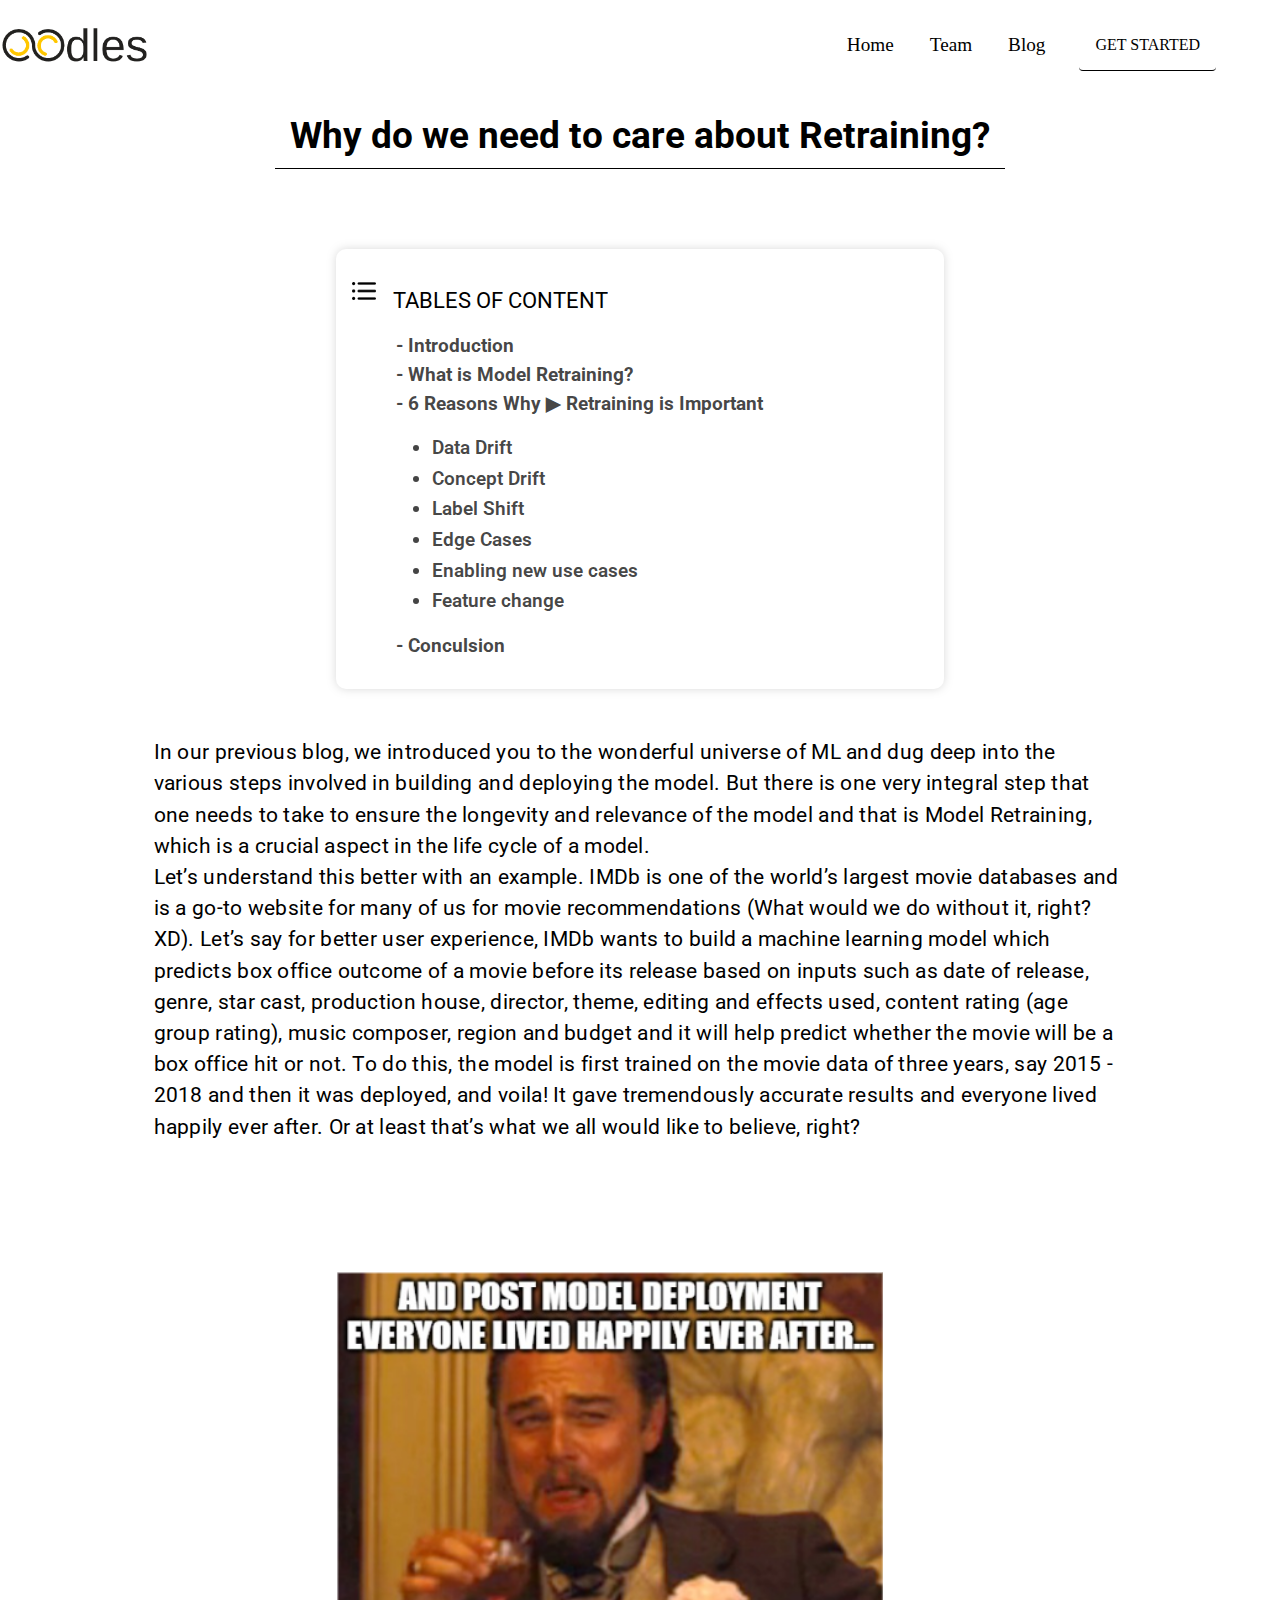
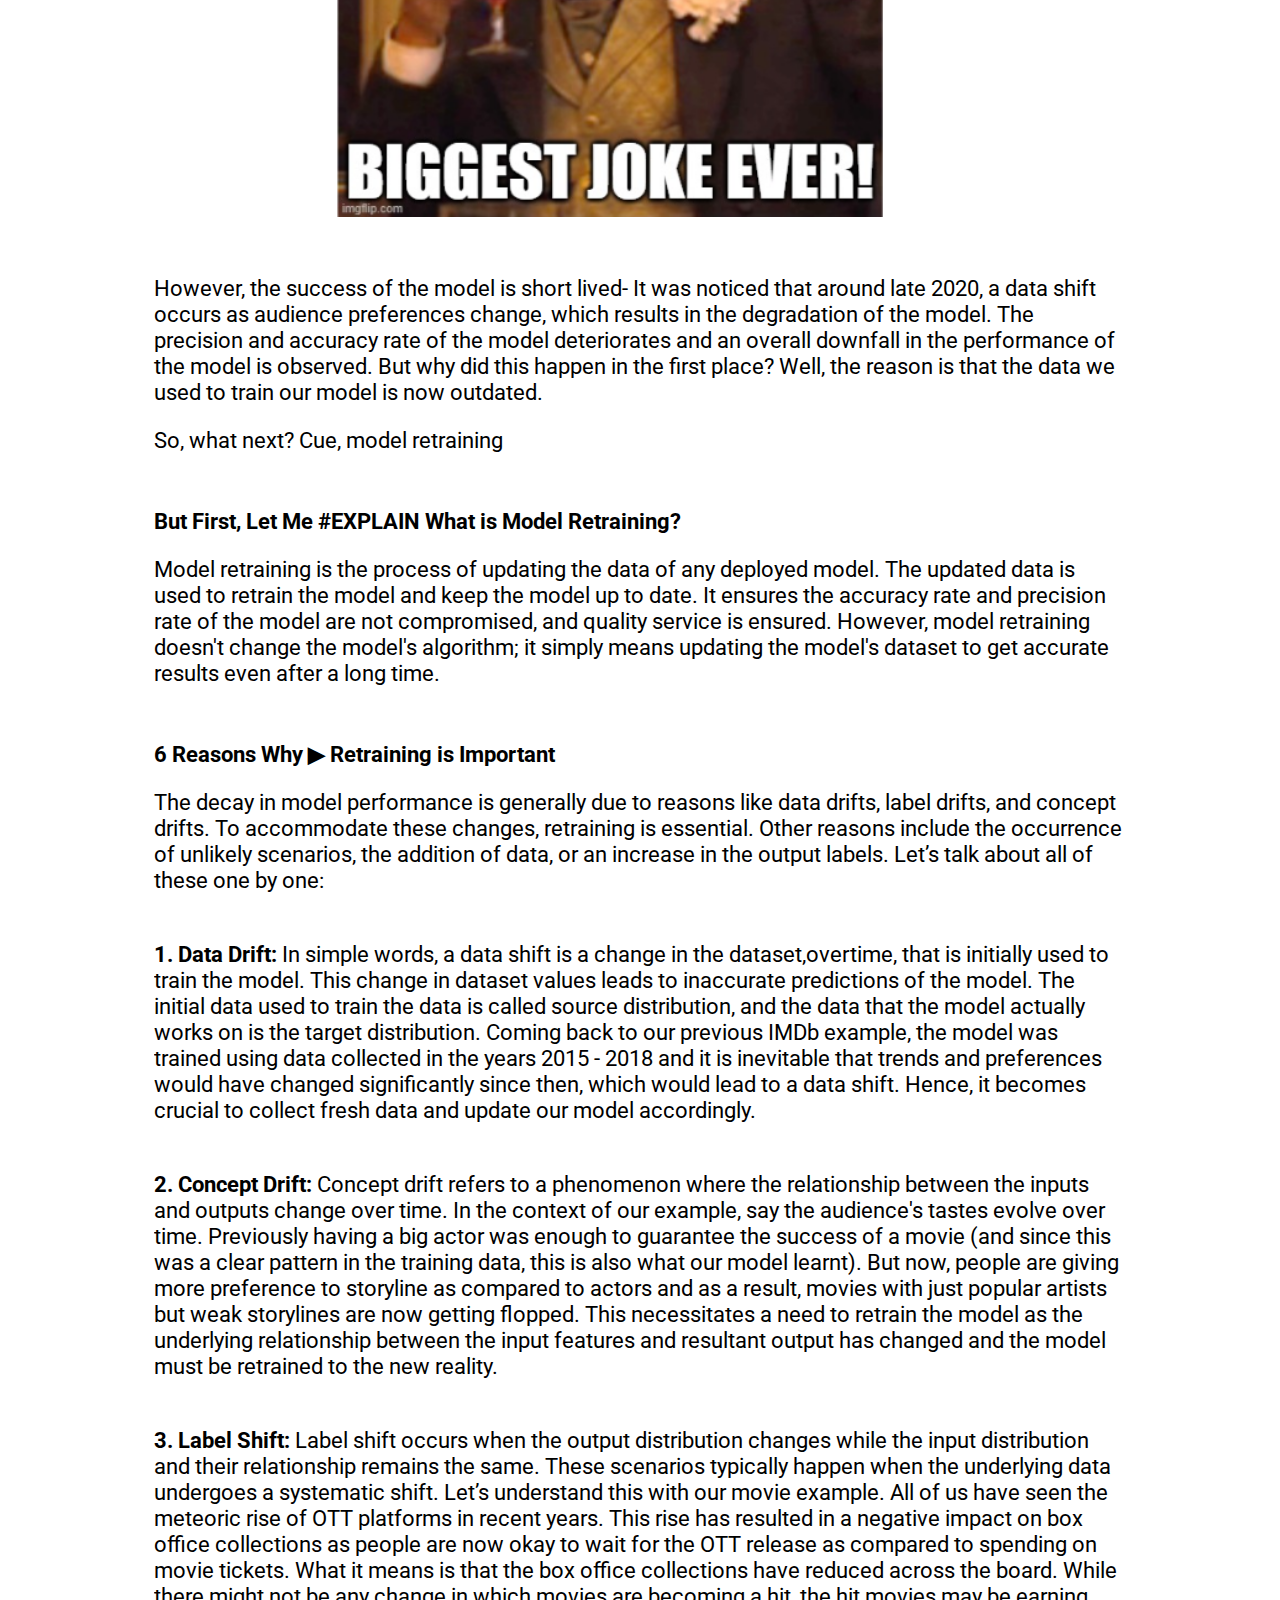
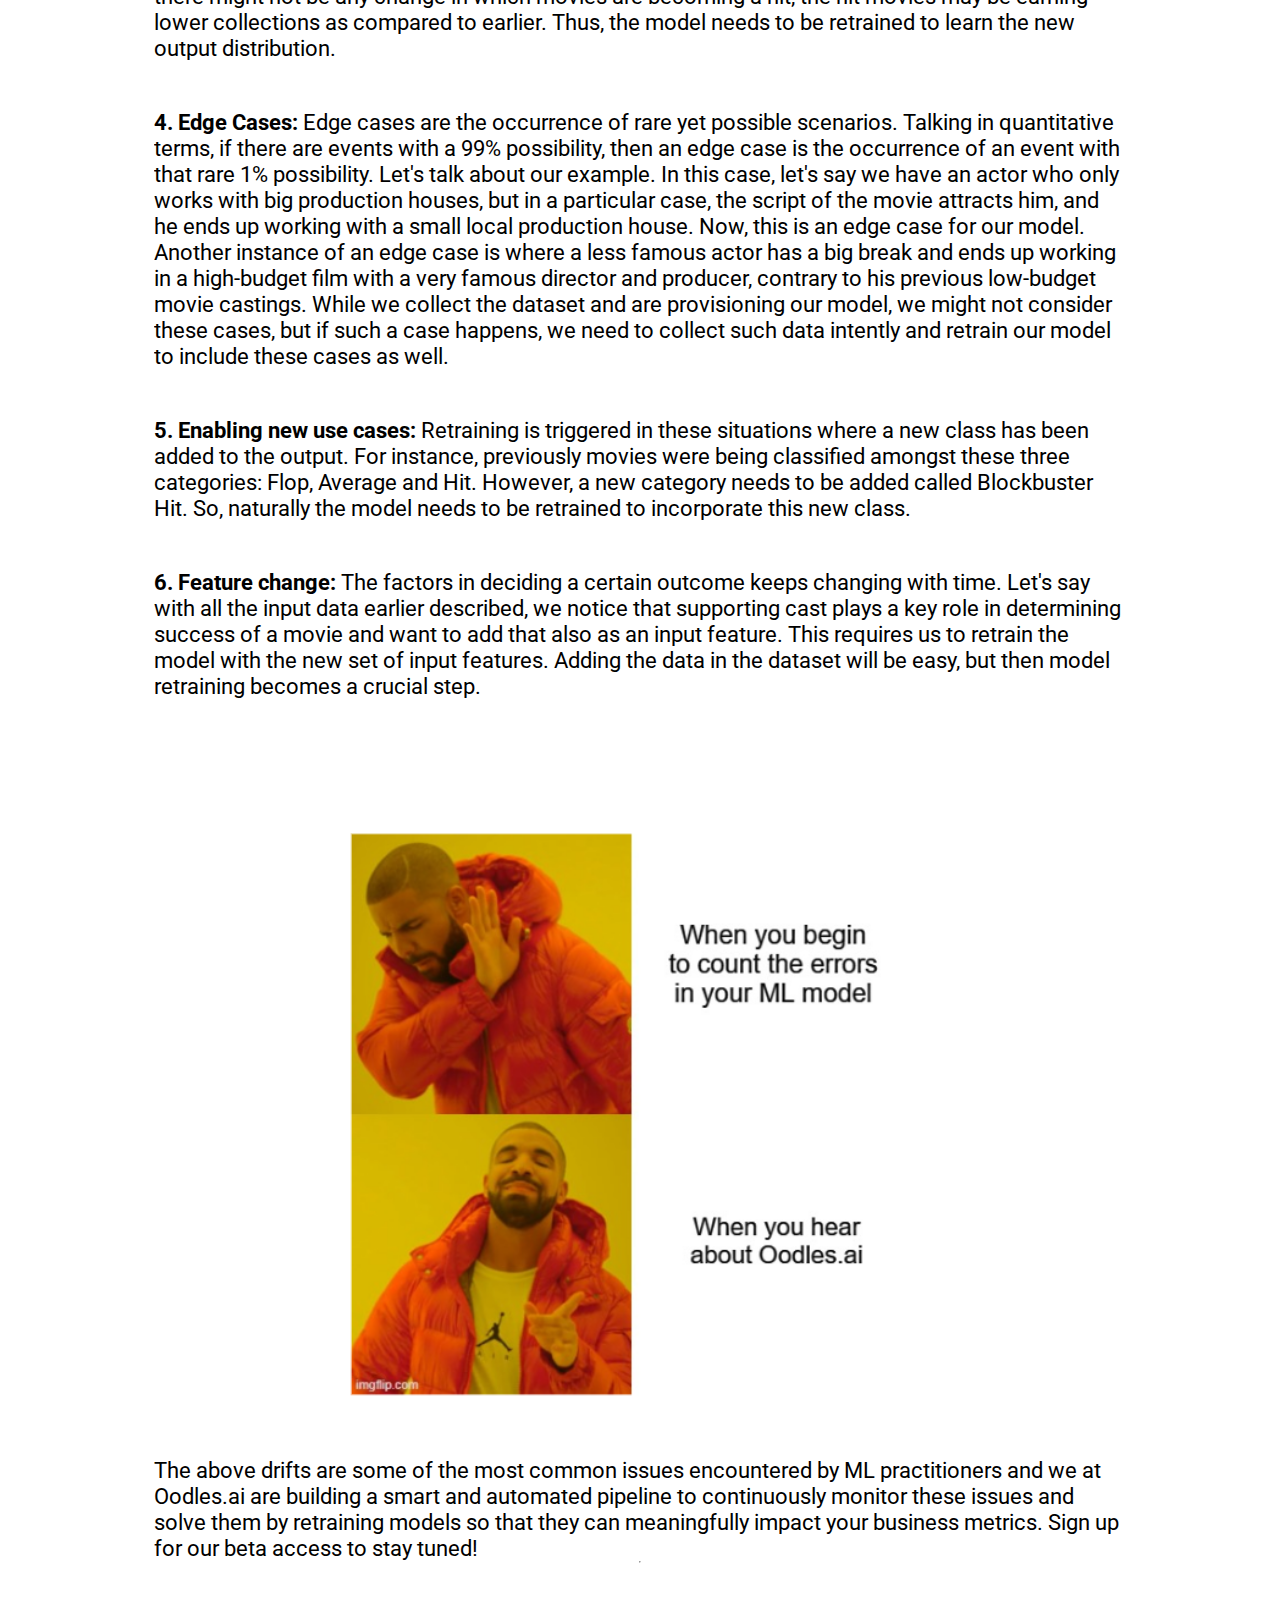
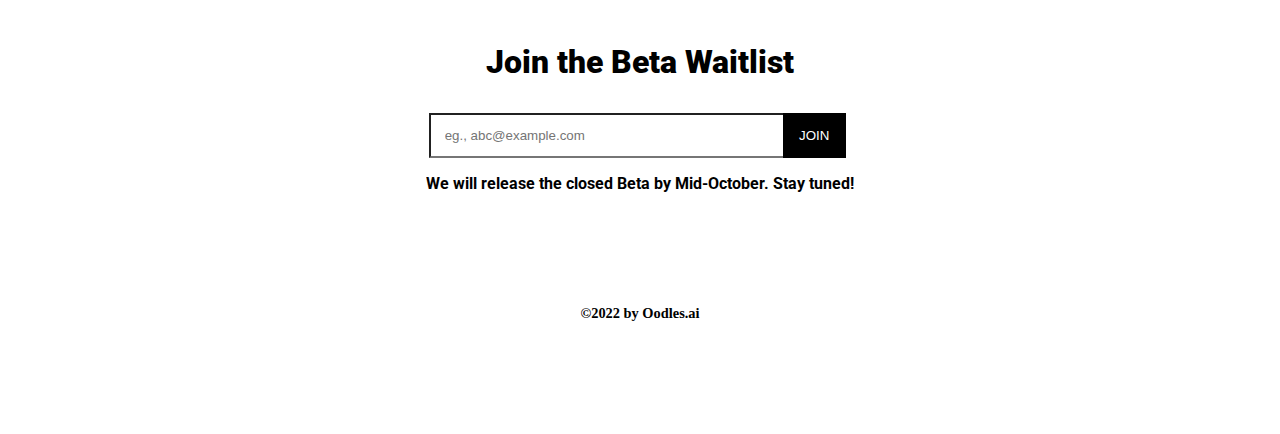
<file: Blog_pages/Page2/table2.html>
<!DOCTYPE html>
<html lang="en">

<head>
    <meta charset="UTF-8">
    <meta http-equiv="X-UA-Compatible" content="IE=edge">
    <meta name="viewport" content="width=device-width, initial-scale=1.0">
    <title>table : 2</title>
    <link rel="stylesheet" href="table2.css">
    <link href="https://fonts.googleapis.com/css2?family=Roboto:wght@1,300&display=swap" rel="stylesheet">
    <link href="https://fonts.googleapis.com/css2?family=Roboto:wght@400&display=swap" rel="stylesheet">
    <link href="https://fonts.googleapis.com/css2?family=Roboto+Condensed:wght@400&display=swap" rel="stylesheet">
    <!-- CSS only -->
    <link href="https://cdn.jsdelivr.net/npm/bootstrap@5.2.2/dist/css/bootstrap.min.css" rel="stylesheet"
        integrity="sha384-Zenh87qX5JnK2Jl0vWa8Ck2rdkQ2Bzep5IDxbcnCeuOxjzrPF/et3URy9Bv1WTRi" crossorigin="anonymous">

</head>

<body>
    <div class="container">
        <nav class="navigation-bar">
            <div class="main-class-navigation-flx-clss">
                <div id="oodles-brand-logo-header-main-cls">
                   <a href="../../index.html"><img src="../../oodles_brand_logo.png" alt="ooodles/brand/logo" width="30%"></a>
                </div>
                <div class="container-nav-items-main">
                    <div class="mobile-nav">
                        <button class="mobile-btn" onclick="toggleMenu(1)">Menu</button>
                    </div>
                    <ul class="nav" id="main-nav">
                        <li class="close-item">
                            <button class="mobile-btn" onclick="toggleMenu(0)">Close &times;</button>
                        </li>
                        <li class="navigation-bar-items">
                            <a href="../../index.html" class="nav-link-items">Home</a>
                        </li>
                        <!-- <li class="navigation-bar-items">
                    <a href="#!" class="nav-link">
                      Courses <i class="fa fa-caret-down"></i>
                    </a>
                    <ul class="dropDown-menu level-1">
                      <li class="dropDown-item">
                        <a href="#!" class="dropDown-link">
                          Physics
                        </a>
                        
                      </li>
                      <li class="dropDown-item">
                        <a href="#!" class="dropDown-link">
                          Chemistry 
                        </a>
                        
                      </li>
                      <li class="dropDown-item">
                        <a href="#!" class="dropDown-link">Maths</a>
                      </li>
                    </ul>
                  </li> -->
                        <li class="navigation-bar-items">
                            <a href="../../Team/Team.html" class="nav-link-items">Team</a>
                        </li>
                        <li class="navigation-bar-items">
                            <a href="../../index.html" class="nav-link-items">Blog</a>
                        </li>
                        <!-- <li class="navigation-bar-items">
                    <a href="#!" class="nav-link">Contact</a>
                  </li> -->
                        <div id="get-started-button-main-class">
                            <a href="#" class="btn-get-start black">Get Started</a>
                        </div>
                    </ul>
                </div>
            </div>
        </nav>
    </div>



    <div id="table-content-main-class">
        <div id="blog-table-second-container-mn-class">
            <h5>Why do we need to care about Retraining?</h5>
        </div>
        <div id="table-content-card-main-class">


            <div id="tbl-list-img-head-mn-cls">
                <div class="table-img-head-clss">
                    <img src="../../list.png" alt="list-oodles">
                </div>
                <div class="table-head-mn-class-oodles">
                    <h5>tables of content</h5>
                </div>
            </div>
            <div id="mn-cls-for-table-head-btm-para">
                <a href="#Intro"><li>- Introduction  </li></a>
                <a href="#model1"><li>- What is Model Retraining?</li></a>
                <a href="#sixreason"><li>- 6 Reasons Why ▶ Retraining is Important</li></a>
            </div>
            <div id="mn-cls-btm-lst-mn-class">
                <ol>
                    <a href="#fststep">
                        <li>Data Drift</li>
                    </a>
                    <a href="#second-step">
                        <li> Concept Drift</li>
                    </a>
                    <a href="#third-main-class">
                        <li>Label Shift</li>
                    </a>
                    <a href="#forth-main-class">
                        <li>Edge Cases</li>
                    </a>
                    <a href="#fifth-main-class">
                        <li>Enabling new use cases</li>
                    </a>
                    <a href="#sixth-main-class">
                        <li>Feature change</li>
                    </a>
                </ol>
                
            </div>
            <div id="mn-cls-for-table-head-btm-para">
                <li>- Conculsion</li>

            </div>
        </div>

        <div id="table-crd-btm-man-application-cls">
            <div id="table-crd-text-btm-cls">
                <p>In our previous blog, we introduced you to the wonderful universe of ML and dug deep into the various steps involved in building and deploying the model. But there is one very integral step that one needs to take to ensure the longevity and relevance of the model and that is Model Retraining, which is a crucial aspect in the life cycle of a model. </p>


                <p id="Intro">Let’s understand this better with an example. IMDb is one of the world’s largest movie databases and is a go-to website for many of us for movie recommendations (What would we do without it, right? XD). Let’s say for better user experience, IMDb wants to build a machine learning model which predicts box office outcome of a movie before its release based on inputs such as date of release, genre, star cast, production house, director, theme, editing and effects used, content rating (age group rating), music composer, region and budget and it will help predict whether the movie will be a box office hit or not. To do this, the model is first trained on the movie data of three years, say 2015 - 2018 and then it was deployed, and voila! It gave tremendously accurate results and everyone lived happily ever after. Or at least that’s what we all would like to believe, right?  </p>
            </div>
        </div>
        <div id="table-link-mn-class">
           
            <div id="table-ml-main-img-class">
                <img src="./img1.png" alt="">
            </div>
            <div id="table-image-bottom-paragraph-main-class">
                <p>However, the success of the model is short lived-  It was noticed that around late 2020, a data shift occurs as audience preferences change, which results in the degradation of the model. The precision and accuracy rate of the model deteriorates and an overall downfall in the performance of the model is observed. But why did this happen in the first place? Well, the reason is that the data we used to train our model is now outdated. 
                </p>
                <p>So, what next? Cue, model retraining
                </p>
            </div>
            <div id="table-image-bottom-paragraph-main-class">
                <p id="model1"><b>But First, Let Me #EXPLAIN What is Model Retraining?</b></p>
                <p>Model retraining is the process of updating the data of any deployed model. The updated data is used to retrain the model and keep the model up to date. It ensures the accuracy rate and precision rate of the model are not compromised, and quality service is ensured. However, model retraining doesn't change the model's algorithm; it simply means updating the model's dataset to get accurate results even after a long time.
                </p>
            </div>

            <div id="table-image-bottom-paragraph-main-class">
                <p id="sixreason"><b>6 Reasons Why ▶ Retraining is Important</b></p>
                <p>The decay in model performance is generally due to reasons like data drifts, label drifts, and concept drifts. To accommodate these changes, retraining is essential. Other reasons include the occurrence of unlikely scenarios, the addition of data, or an increase in the output labels. Let’s talk about all of these one by one:
                </p>
            </div>
            <div id="steps-main-class-table">
                <p id="fststep"><b>1. Data Drift:</b> In simple words, a data shift is a change in the dataset,overtime, that is initially used to train the model. This change in dataset values leads to inaccurate predictions of the model. The initial data used to train the data is called source distribution, and the data that the model actually works on is the target distribution.
                    Coming back to our previous IMDb example, the model was trained using data collected in the years 2015 - 2018 and it is inevitable that trends and preferences would have changed significantly since then, which would lead to a data shift. Hence, it becomes crucial to collect fresh data and update our model accordingly.
                    </p>

            </div>


            <div id="steps-main-class-table">
                <p id="second-step"><b>2. Concept Drift:</b>  Concept drift refers to a phenomenon where the relationship between the inputs and outputs change over time. In the context of our example, say the audience's tastes evolve over time. Previously having a big actor was enough to guarantee the success of a movie (and since this was a clear pattern in the training data, this is also what our model learnt). But now, people are giving more preference to storyline as compared to actors and as a result, movies with just popular artists but weak storylines are now getting flopped. This necessitates a need to retrain the model as the underlying relationship between the input features and resultant output has changed and the model must be retrained to the new reality. 
                    </p>

            </div>



            <div id="steps-main-class-table">
                <p id="third-main-class"><b>3. Label Shift:</b> Label shift occurs when the output distribution changes while the input distribution and their relationship remains the same. These scenarios typically happen when the underlying data undergoes a systematic shift. Let’s understand this with our movie example. All of us have seen the meteoric rise of OTT platforms in recent years. This rise has resulted in a negative impact on box office collections as people are now okay to wait for the OTT release as compared to spending on movie tickets. What it means is that the box office collections have reduced across the board. While there might not be any change in which movies are becoming a hit, the hit movies may be earning lower collections as compared to earlier. Thus, the model needs to be retrained to learn the new output distribution.
                    </p>

            </div>



            <div id="steps-main-class-table">
                <p id="forth-main-class"><b>4. Edge Cases:</b> Edge cases are the occurrence of rare yet possible scenarios. Talking in quantitative terms, if there are events with a 99% possibility, then an edge case is the occurrence of an event with that rare 1% possibility. 
                    Let's talk about our example. In this case, let's say we have an actor who only works with big production houses, but in a particular case, the script of the movie attracts him, and he ends up working with a small local production house. Now, this is an edge case for our model. Another instance of an edge case is where a less famous actor has a big break and ends up working in a high-budget film with a very famous director and producer, contrary to his previous low-budget movie castings. 
                    While we collect the dataset and are provisioning our model, we might not consider these cases, but if such a case happens, we need to collect such data intently and retrain our model to include these cases as well. 
                    
                    </p>

            </div>
            <div id="steps-main-class-table">
                <p id="fifth-main-class"><b>5. Enabling new use cases:</b> Retraining is triggered in these situations where a new class has been added to the output. For instance, previously movies were being classified amongst these three categories: Flop, Average and Hit. However, a new category needs to be added called Blockbuster Hit. So, naturally the model needs to be retrained to incorporate this new class. 
                    
                    </p>

            </div>

            <div id="steps-main-class-table">
                <p id="sixth-main-class"><b>6. Feature change:</b> The factors in deciding a certain outcome keeps changing with time. Let's say with all the input data earlier described, we notice that supporting cast plays a key role in determining success of a movie and want to add that also as an input feature. This requires us to retrain the model with the new set of input features. Adding the data in the dataset will be easy, but then model retraining becomes a crucial step. 
                    
                    </p>

            </div>
            
            <div id="table-ml-main-img-class">
                <img src="./img3.png" alt="">
            </div>

            <!-- THIRD TABLE MAIN CLASS THRID MAIN CLASS THIRD MAIN CLASS -->
            <div id="steps-main-class-table">
                <p id="third-main-class"> The above drifts are some of the most common issues encountered by ML practitioners and we at Oodles.ai are building a smart and automated pipeline to continuously monitor these issues and solve them by retraining models so that they can meaningfully impact your business metrics. Sign up for our beta access to stay tuned!</p>

            </div>

         
    <hr>
    <!-- FOOTER FOOTER FOOTER FOOTER FOOTER FOOTER FOOTER FOTTER FOTEER FOTTER FOTTER FOOTER FOOTER -->
    <footer>
        <div id="footer-main-class">
            <div id="join-beta-waitlist-header-main-cls">
                <h5>Join the Beta Waitlist</h5>
            </div>
            <div id="join-beta-subscribe-button-main-cls">
                <form action="" class="form-main-clss">
                    <input type="email" name="email" id="Subscribe-bx-footr-odles" placeholder="eg., abc@example.com"
                        required>
                    <input type="submit" value="JOIN" id="subscribe-btn-footer-stl-cls"
                        onclick="alert('We will release the closed Beta by Mid-October. Stay tuned!')">
                </form>
            </div>
            <div id="footer-brand-name-main-class">
                <h5>We will release the closed Beta by Mid-October. Stay tuned!</h5>
            </div>
            <div id="footer-bottom-copyright-main-class">
                <h5>&#169;2022 by Oodles.ai</h5>
            </div>
        </div>
    </footer>
</body>

</html>
</file>
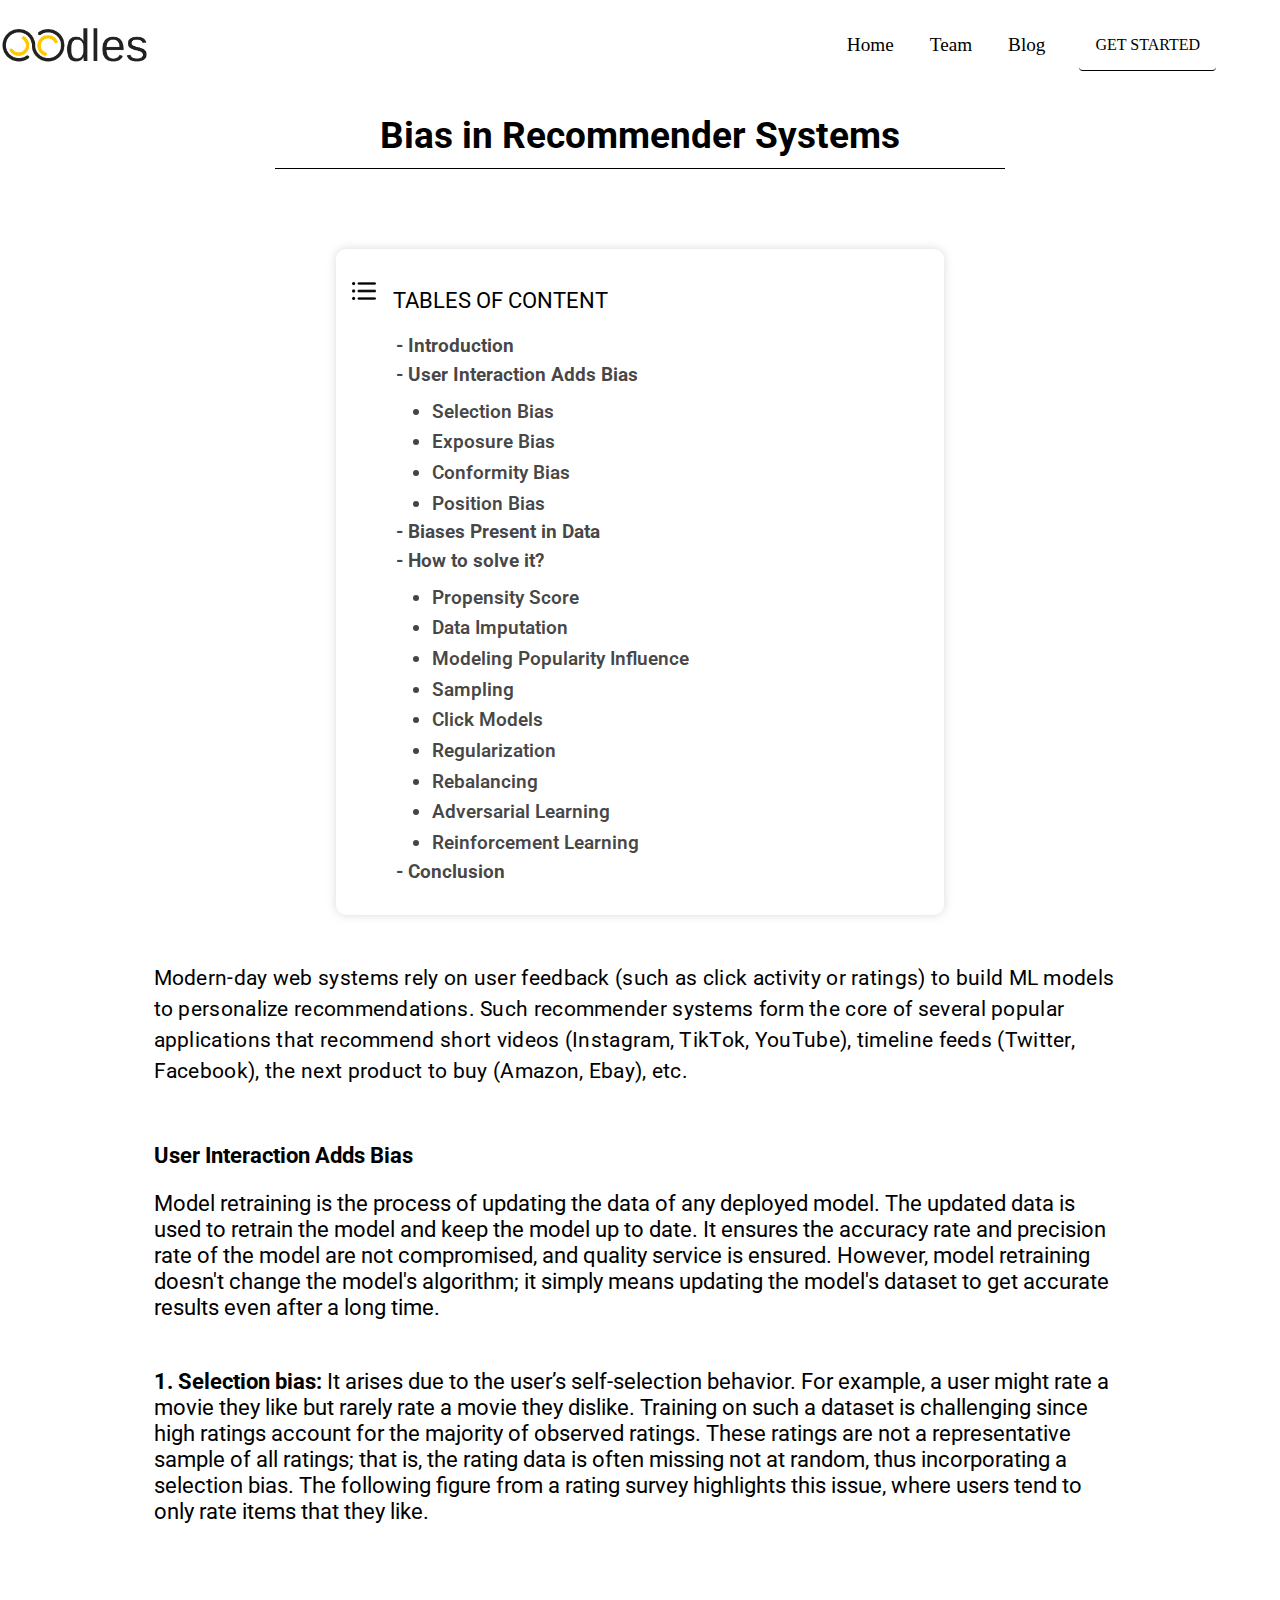
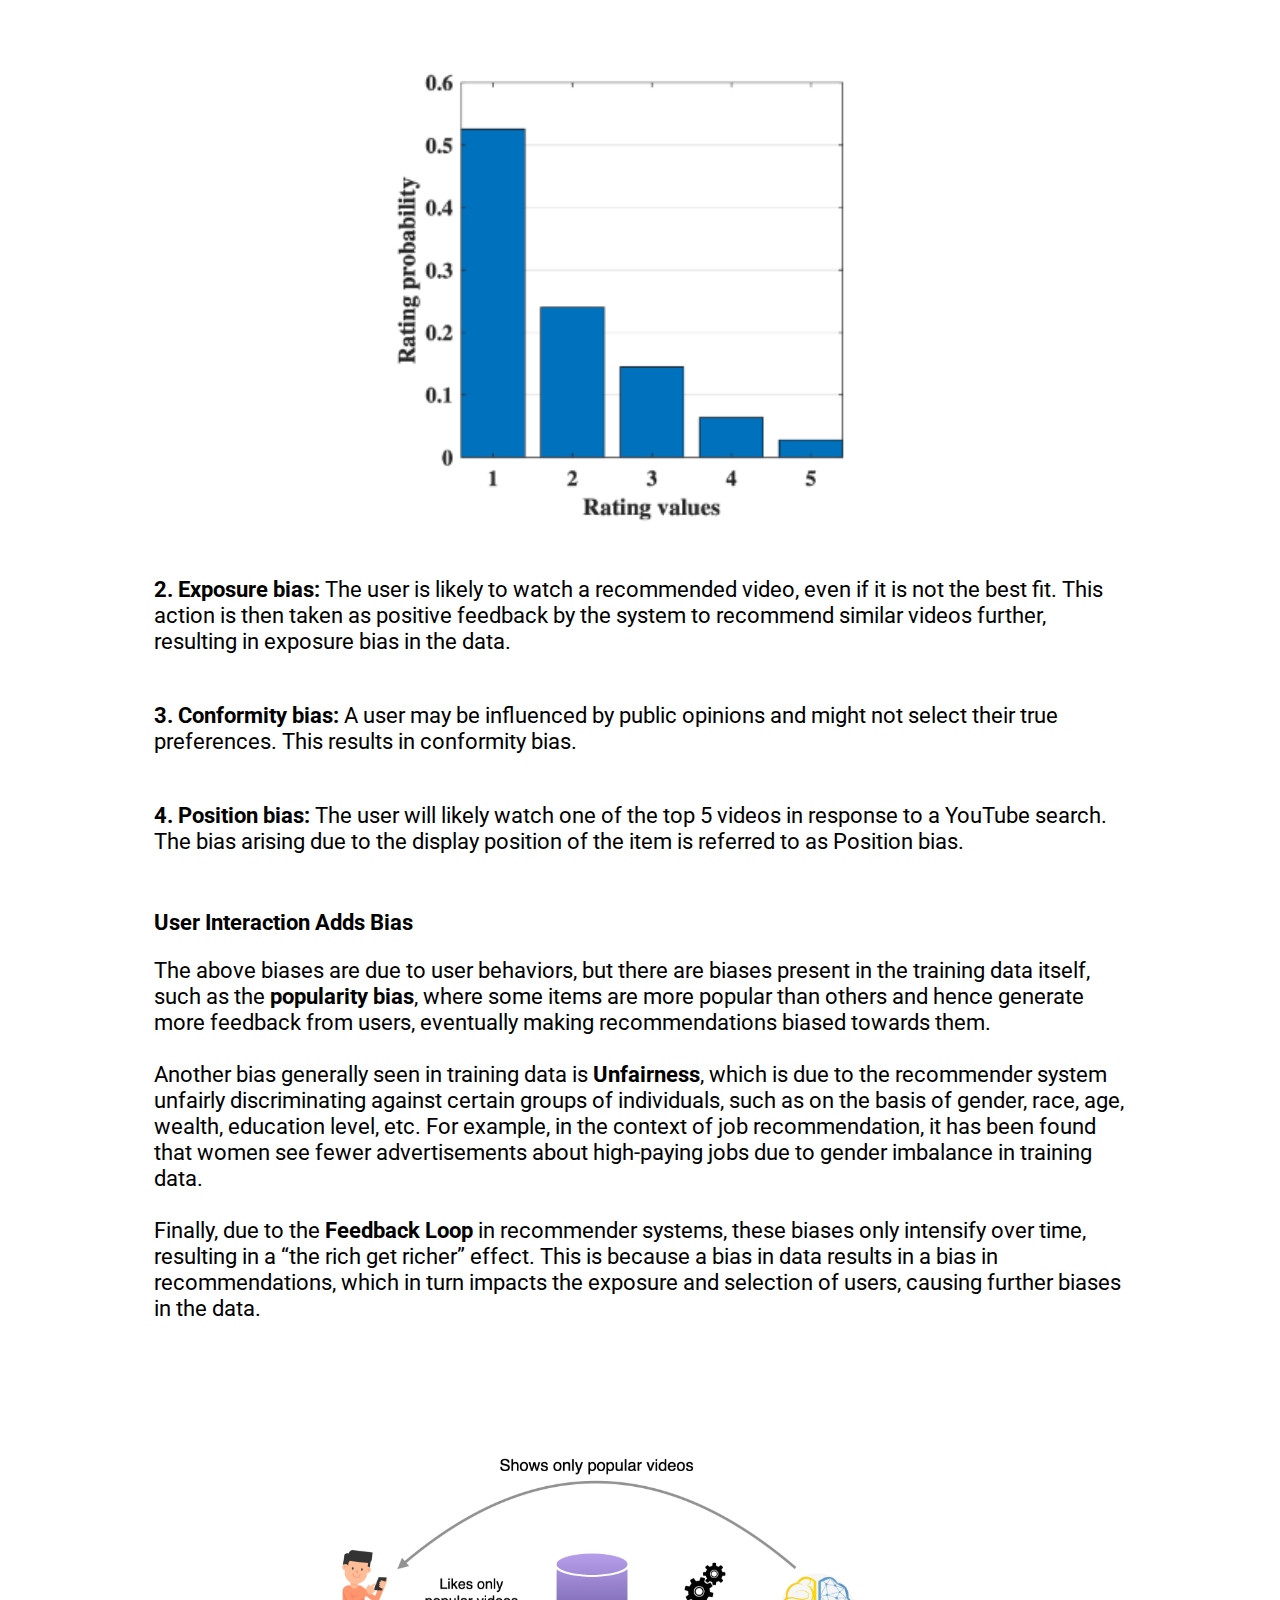
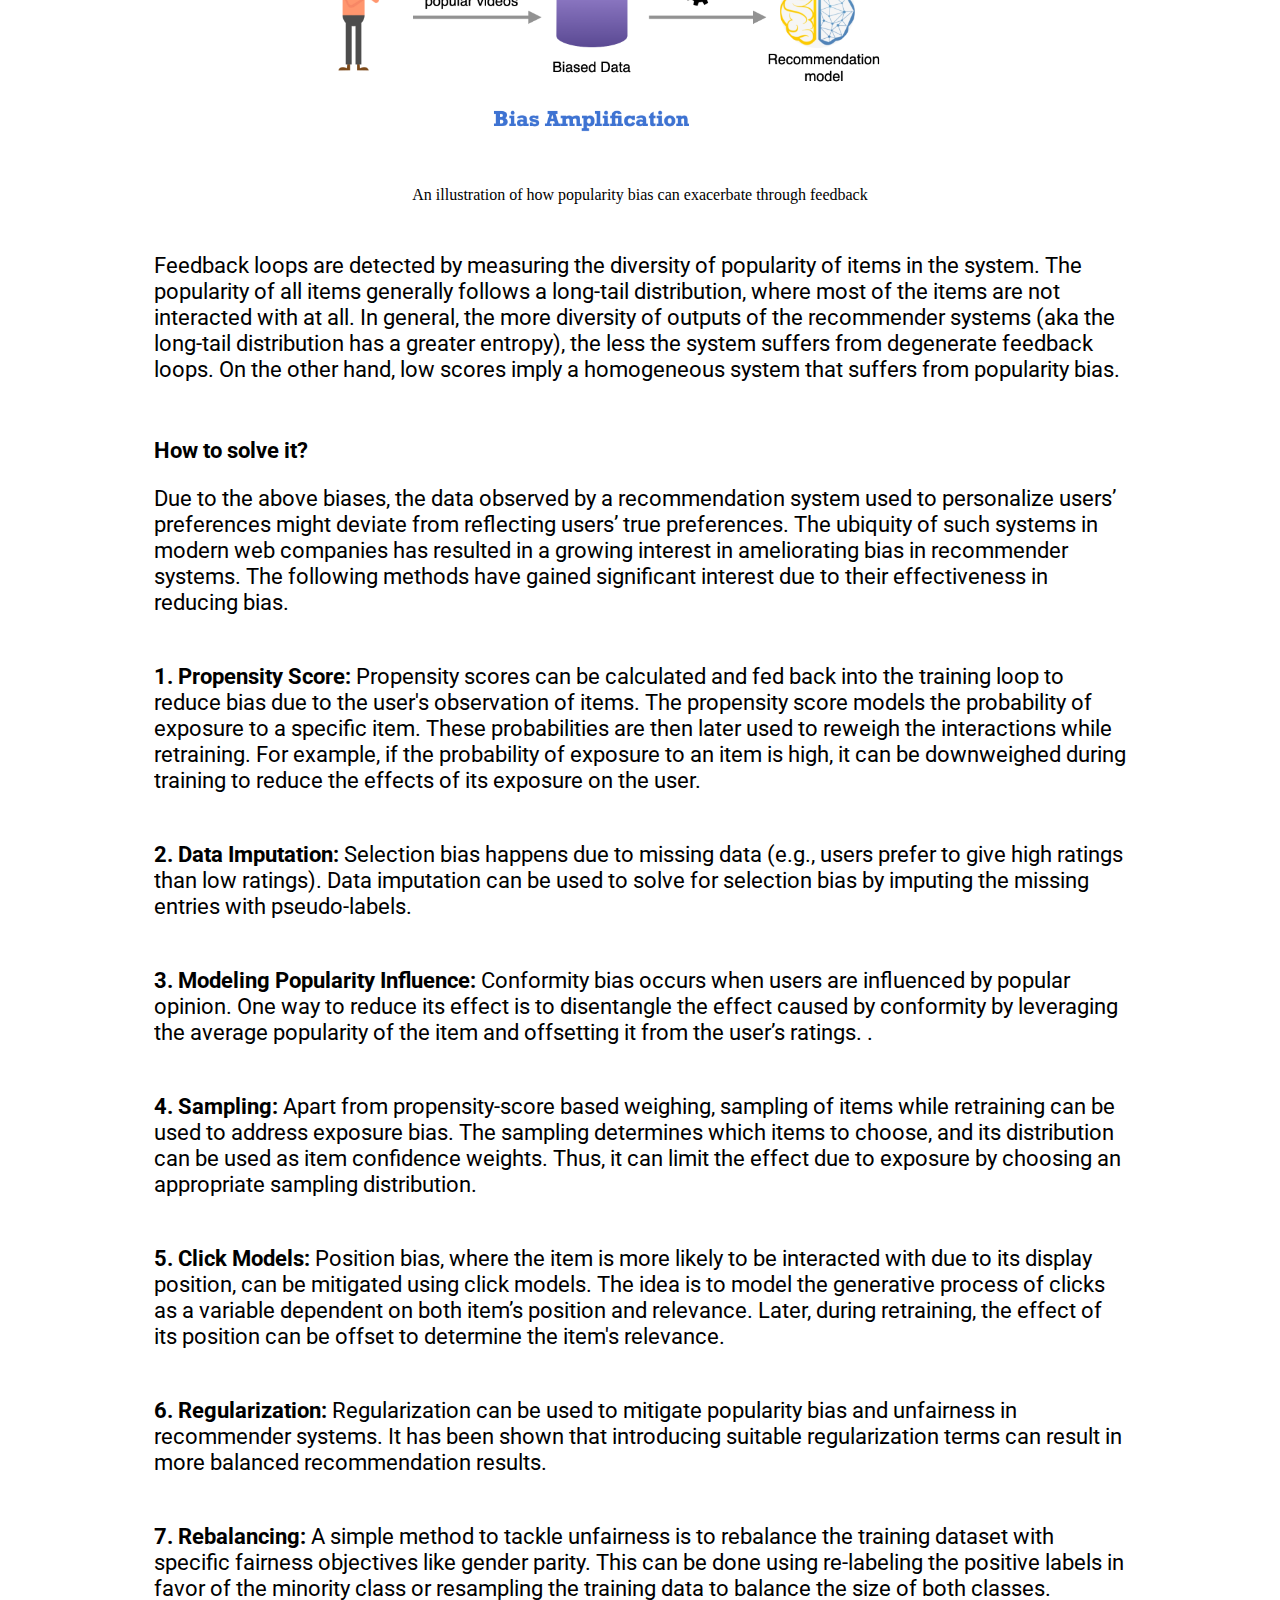
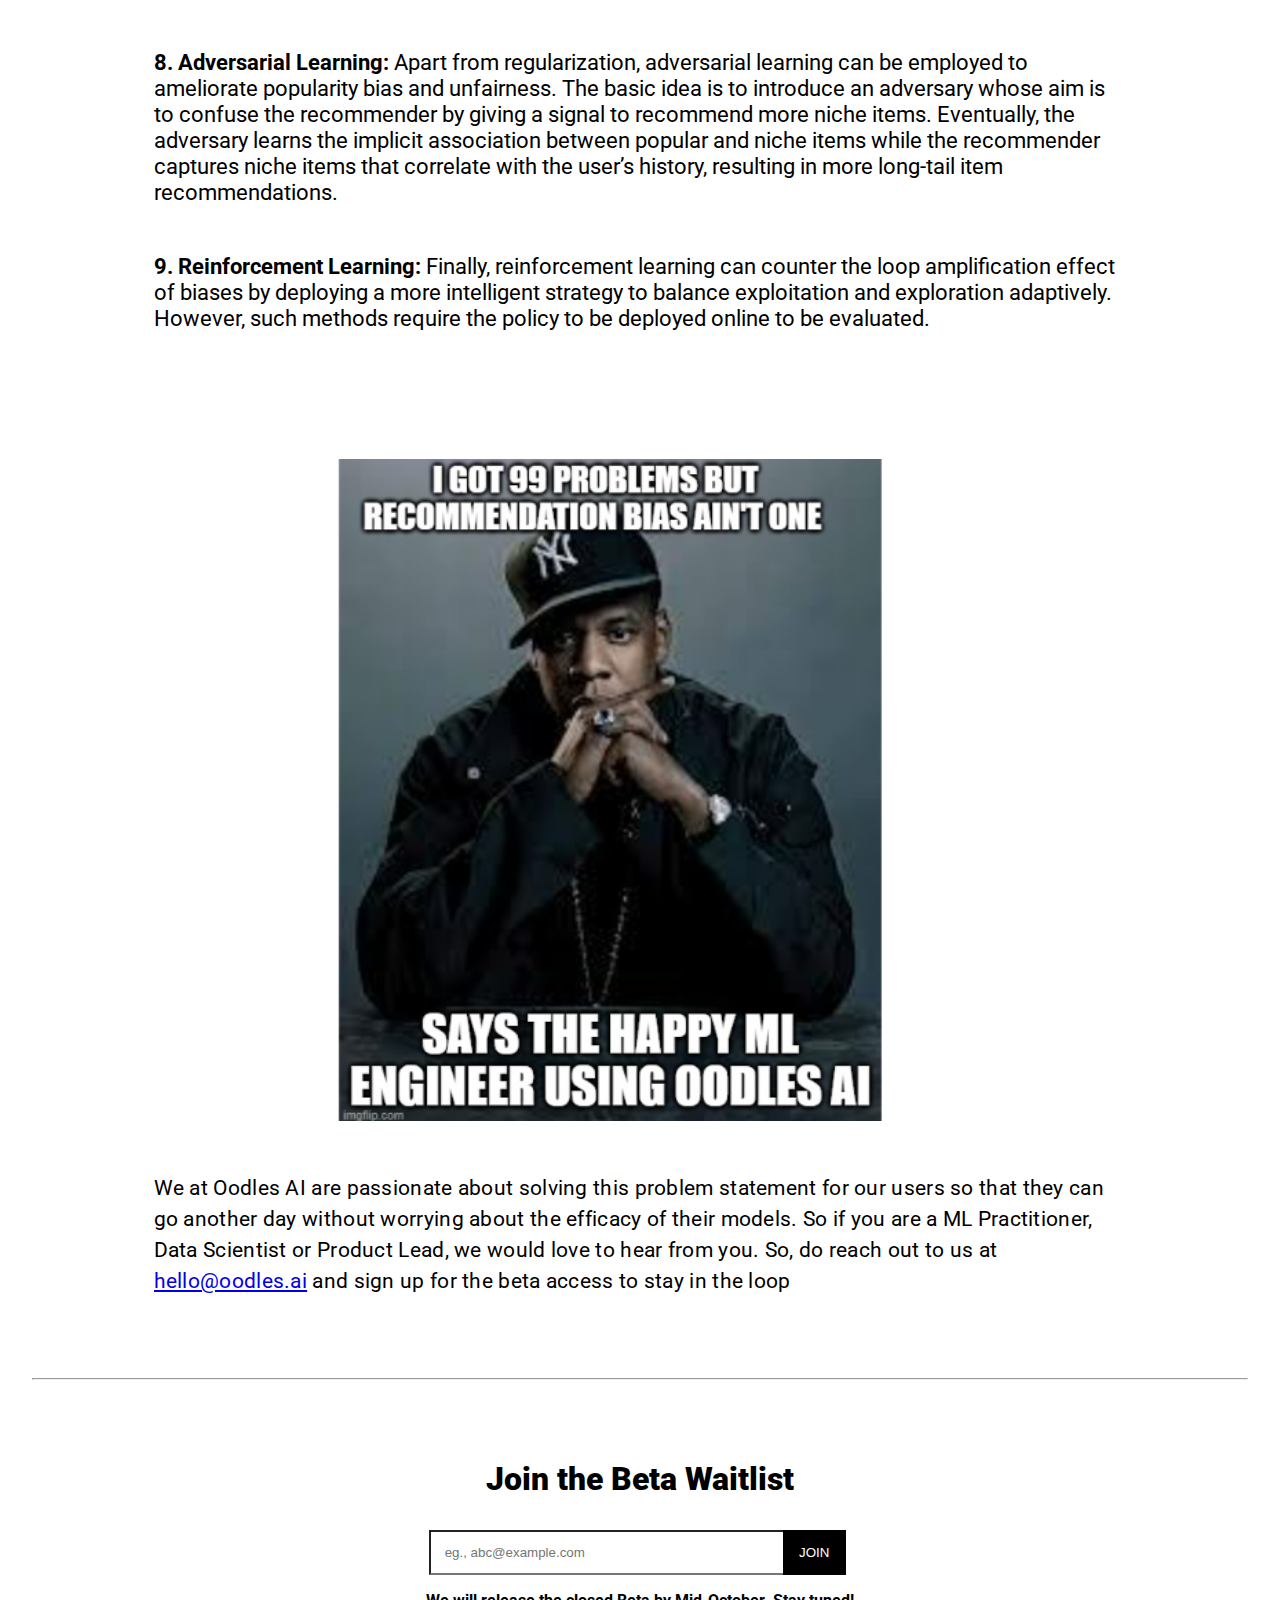
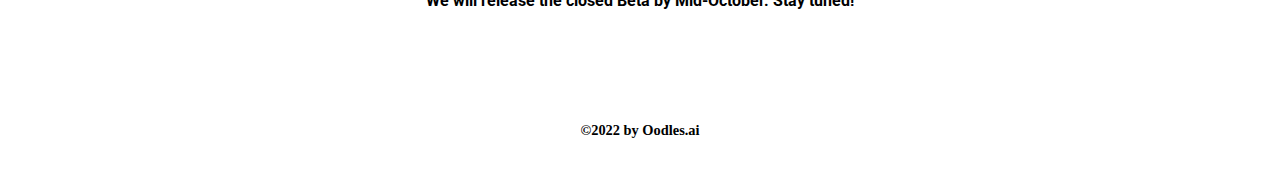
<file: Blog_pages/Page3/table3.html>
<!DOCTYPE html>
<html lang="en">

<head>
    <meta charset="UTF-8">
    <meta http-equiv="X-UA-Compatible" content="IE=edge">
    <meta name="viewport" content="width=device-width, initial-scale=1.0">
    <title>table : 2</title>
    <link rel="stylesheet" href="table3.css">
    <link href="https://fonts.googleapis.com/css2?family=Roboto:wght@1,300&display=swap" rel="stylesheet">
    <link href="https://fonts.googleapis.com/css2?family=Roboto:wght@400&display=swap" rel="stylesheet">
    <link href="https://fonts.googleapis.com/css2?family=Roboto+Condensed:wght@400&display=swap" rel="stylesheet">
    <!-- CSS only -->
    <link href="https://cdn.jsdelivr.net/npm/bootstrap@5.2.2/dist/css/bootstrap.min.css" rel="stylesheet"
        integrity="sha384-Zenh87qX5JnK2Jl0vWa8Ck2rdkQ2Bzep5IDxbcnCeuOxjzrPF/et3URy9Bv1WTRi" crossorigin="anonymous">

</head>

<body>
    <div class="container">
        <nav class="navigation-bar">
            <div class="main-class-navigation-flx-clss">
                <div id="oodles-brand-logo-header-main-cls">
                   <a href="../../index.html"><img src="../../oodles_brand_logo.png" alt="ooodles/brand/logo" width="30%"></a>
                </div>
                <div class="container-nav-items-main">
                    <div class="mobile-nav">
                        <button class="mobile-btn" onclick="toggleMenu(1)">Menu</button>
                    </div>
                    <ul class="nav" id="main-nav">
                        <li class="close-item">
                            <button class="mobile-btn" onclick="toggleMenu(0)">Close &times;</button>
                        </li>
                        <li class="navigation-bar-items">
                            <a href="../../index.html" class="nav-link-items">Home</a>
                        </li>
                        <!-- <li class="navigation-bar-items">
                    <a href="#!" class="nav-link">
                      Courses <i class="fa fa-caret-down"></i>
                    </a>
                    <ul class="dropDown-menu level-1">
                      <li class="dropDown-item">
                        <a href="#!" class="dropDown-link">
                          Physics
                        </a>
                        
                      </li>
                      <li class="dropDown-item">
                        <a href="#!" class="dropDown-link">
                          Chemistry 
                        </a>
                        
                      </li>
                      <li class="dropDown-item">
                        <a href="#!" class="dropDown-link">Maths</a>
                      </li>
                    </ul>
                  </li> -->
                        <li class="navigation-bar-items">
                            <a href="../../Team/Team.html" class="nav-link-items">Team</a>
                        </li>
                        <li class="navigation-bar-items">
                            <a href="../../index.html" class="nav-link-items">Blog</a>
                        </li>
                        <!-- <li class="navigation-bar-items">
                    <a href="#!" class="nav-link">Contact</a>
                  </li> -->
                        <div id="get-started-button-main-class">
                            <a href="#" class="btn-get-start black">Get Started</a>
                        </div>
                    </ul>
                </div>
            </div>
        </nav>
    </div>



    <div id="table-content-main-class">
        <div id="blog-table-second-container-mn-class">
            <h5>Bias in Recommender Systems</h5>
        </div>
        <div id="table-content-card-main-class">


            <div id="tbl-list-img-head-mn-cls">
                <div class="table-img-head-clss">
                    <img src="../../list.png" alt="list-oodles">
                </div>
                <div class="table-head-mn-class-oodles">
                    <h5>tables of content</h5>
                </div>
            </div>
            <div id="mn-cls-for-table-head-btm-para">
                <a href="#Intro"><li>- Introduction  </li></a>
                <a href="#model1"><li>- User Interaction Adds Bias</li></a>
            </div>
            <div id="mn-cls-btm-lst-mn-class">
                <ol>
                    <a href="#fststep">
                        <li>Selection Bias</li>
                    </a>
                    <a href="#second-step">
                        <li> Exposure Bias</li>
                    </a>
                    <a href="#third-main-class">
                        <li>Conformity Bias</li>
                    </a>
                    <a href="#forth-main-class">
                        <li>Position Bias</li>
                    </a>
                    
                </ol>
                
            </div>
            <div id="mn-cls-for-table-head-btm-para" class="second-table-content-mn-class">
                <a href="#biase-data-2"><li>- Biases Present in Data </li></a>
                <a href="#how-to-solve"><li>- How to solve it?</li></a>
            </div>
            <div id="mn-cls-btm-lst-mn-class">
                <ol>
                    <a href="#biasfst">
                        <li>Propensity Score</li>
                    </a>
                    <a href="#biasscnd">
                        <li>Data Imputation</li>
                    </a>
                    <a href="#biasthrd">
                        <li>Modeling Popularity Influence</li>
                    </a>
                    <a href="#biasfrth">
                        <li>Sampling</li>
                    </a>
                    <a href="#biasffth">
                        <li>Click Models</li>
                    </a>
                    <a href="#biasxth">
                        <li>Regularization</li>
                    </a>
                    <a href="#biassvth">
                        <li>Rebalancing</li>
                    </a>
                    <a href="#biaseth">
                        <li>Adversarial Learning</li>
                    </a>
                    <a href="#biasnnth">
                        <li>Reinforcement Learning</li>
                    </a>
                   
                    
                </ol>
        </div>
        <div id="mn-cls-for-table-head-btm-para" class="second-table-content-mn-class">
            <a href="#conclusion"><li>- Conclusion</li></a>

        </div>
        </div>
        <div id="table-crd-btm-man-application-cls">
            <div id="table-crd-text-btm-cls">
                <p id="Intro">Modern-day web systems rely on user feedback (such as click activity or ratings) to build ML models to personalize recommendations. Such recommender systems form the core of several popular applications that recommend short videos (Instagram, TikTok, YouTube), timeline feeds (Twitter, Facebook), the next product to buy (Amazon, Ebay), etc.  </p>


            </div>
        </div>
        <div id="table-link-mn-class">
           
            <div id="table-image-bottom-paragraph-main-class">
                <p id="model1"><b>User Interaction Adds Bias</b></p>
                <p>Model retraining is the process of updating the data of any deployed model. The updated data is used to retrain the model and keep the model up to date. It ensures the accuracy rate and precision rate of the model are not compromised, and quality service is ensured. However, model retraining doesn't change the model's algorithm; it simply means updating the model's dataset to get accurate results even after a long time.
                </p>
            </div>

            <div id="steps-main-class-table">
                <p id="fststep"><b>1. Selection bias:</b> It arises due to the user’s self-selection behavior. For example, a user might rate a movie they like but rarely rate a movie they dislike. Training on such a dataset is challenging since high ratings account for the majority of observed ratings. These ratings are not a representative sample of all ratings; that is, the rating data is often missing not at random, thus incorporating a selection bias. The following figure from a rating survey highlights this issue, where users tend to only rate items that they like.
                    </p>

            </div>
            <div id="table-ml-main-img-class">
                <img src="./img1.png" alt="">
            </div>

            <div id="steps-main-class-table">
                <p id="second-step"><b>2. Exposure bias: </b>  The user is likely to watch a recommended video, even if it is not the best fit. This action is then taken as positive feedback by the system to recommend similar videos further, resulting in exposure bias in the data. 
                    </p>

            </div>
            
            <div id="steps-main-class-table">
                <p id="third-main-class"><b>3. Conformity bias:</b> A user may be influenced by public opinions and might not select their true preferences. This results in conformity bias.
                    </p>

            </div>



            <div id="steps-main-class-table">
                <p id="forth-main-class"><b>4. Position bias:</b> The user will likely watch one of the top 5 videos in response to a YouTube search. The bias arising due to the display position of the item is referred to as Position bias.
                    
                    </p>

            </div>
            
            <div id="table-image-bottom-paragraph-main-class">
                <p id="biase-data-2"><b>User Interaction Adds Bias</b></p>
                <p>The above biases are due to user behaviors, but there are biases present in the training data itself, such as the <b>popularity bias</b>, where some items are more popular than others and hence generate more feedback from users, eventually making recommendations biased towards them. 
                    <br><br>
                    Another bias generally seen in training data is <b>Unfairness</b>, which is due to the recommender system unfairly discriminating against certain groups of individuals, such as on the basis of gender, race, age, wealth, education level, etc. For example, in the context of job recommendation, it has been found that women see fewer advertisements about high-paying jobs due to gender imbalance in training data. 
                    <br><br>
                    Finally, due to the <b>Feedback Loop</b> in recommender systems, these biases only intensify over time, resulting in a “the rich get richer” effect. This is because a bias in data results in a bias in recommendations, which in turn impacts the exposure and selection of users, causing further biases in the data.
                </p>
            </div>
            <div id="table-ml-main-img-class">
                <img src="./img2.png" alt="">
            </div>
            <div id="steps-main-class-table">
                <p><center>An illustration of how popularity bias can exacerbate through feedback</center></p>

            </div>
            <div id="steps-main-class-table">
                <p>
                    Feedback loops are detected by measuring the diversity of popularity of items in the system. The popularity of all items generally follows a long-tail distribution, where most of the items are not interacted with at all. In general, the more diversity of outputs of the recommender systems (aka the long-tail distribution has a greater entropy), the less the system suffers from degenerate feedback loops. On the other hand, low scores imply a homogeneous system that suffers from popularity bias. 
                    </p>

            </div>

            <div id="table-image-bottom-paragraph-main-class">
                <p id="how-to-solve"><b>How to solve it?</b></p>
                <p>Due to the above biases, the data observed by a recommendation system used to personalize users’ preferences might deviate from reflecting users’ true preferences. 
                    The ubiquity of such systems in modern web companies has resulted in a growing interest in ameliorating bias in recommender systems. The following methods have gained significant interest due to their effectiveness in reducing bias.
                    
                </p>
            </div>

            <div id="steps-main-class-table">
                <p id="biasfst"><b>1. Propensity Score:</b> Propensity scores can be calculated and fed back into the training loop to reduce bias due to the user's observation of items. The propensity score models the probability of exposure to a specific item. These probabilities are then later used to reweigh the interactions while retraining. For example, if the probability of exposure to an item is high, it can be downweighed during training to reduce the effects of its exposure on the user. 
                    </p>

            </div>
       
            <div id="steps-main-class-table">
                <p id="biasscnd"><b>2. Data Imputation:</b> Selection bias happens due to missing data (e.g., users prefer to give high ratings than low ratings). Data imputation can be used to solve for selection bias by imputing the missing entries with pseudo-labels.
                    </p>

            </div>

            <div id="steps-main-class-table">
                <p id="biasthrd"><b>3. Modeling Popularity Influence: </b>Conformity bias occurs when users are influenced by popular opinion. One way to reduce its effect is to disentangle the effect caused by conformity by leveraging the average popularity of the item and offsetting it from the user’s ratings. 
.
                    </p>

            </div>

            <div id="steps-main-class-table">
                <p id="biasfrth"><b>4. Sampling:</b> Apart from propensity-score based weighing, sampling of items while retraining can be used to address exposure bias. The sampling determines which items to choose, and its distribution can be used as item confidence weights. Thus, it can limit the effect due to exposure by choosing an appropriate sampling distribution.
                    </p>

            </div>

            <div id="steps-main-class-table">
                <p id="biasffth"><b>5. Click Models: </b> Position bias, where the item is more likely to be interacted with due to its display position, can be mitigated using click models. The idea is to model the generative process of clicks as a variable dependent on both item’s position and relevance. Later, during retraining, the effect of its position can be offset to determine the item's relevance. 
                </p>

            </div>

            <div id="steps-main-class-table">
                <p id="biassxth"><b>6. Regularization:</b> Regularization can be used to mitigate popularity bias and unfairness in recommender systems. It has been shown that introducing suitable regularization terms can result in more balanced recommendation results.
                    </p>

            </div>

            <div id="steps-main-class-table">
                <p id="biassvth"><b>7. Rebalancing:</b> A simple method to tackle unfairness is to rebalance the training dataset with specific fairness objectives like gender parity. This can be done using re-labeling the positive labels in favor of the minority class or resampling the training data to balance the size of both classes.
                    </p>

            </div>

            <div id="steps-main-class-table">
                <p id="biaseth"><b>8. Adversarial Learning:</b> Apart from regularization, adversarial learning can be employed to ameliorate popularity bias and unfairness. The basic idea is to introduce an adversary whose aim is to confuse the recommender by giving a signal to recommend more niche items. Eventually, the adversary learns the implicit association between popular and niche items while the recommender captures niche items that correlate with the user’s history, resulting in more long-tail item recommendations. 
                    </p>

            </div>
            <div id="steps-main-class-table">
                <p id="biasnnth"><b>9. Reinforcement Learning:</b> Finally, reinforcement learning can counter the loop amplification effect of biases by deploying a more intelligent strategy to balance exploitation and exploration adaptively. However, such methods require the policy to be deployed online to be evaluated.
                    </p>

            </div>

            <div id="table-ml-main-img-class">
                <img src="./img3.png" alt="">
            </div>
       
            <div id="table-crd-btm-man-application-cls">
                <div id="table-crd-text-btm-cls">
                    <p id="conclusion">We at Oodles AI are passionate about solving this problem statement for our users so that they can go another day without worrying about the efficacy of their models. So if you are a ML Practitioner, Data Scientist or Product Lead, we would love to hear from you. So, do reach out to us at <a href="#">hello@oodles.ai</a> and sign up for the beta access to stay in the loop   </p>
    
    
                </div>
            </div>
        </div>
         
    <hr>
    <!-- FOOTER FOOTER FOOTER FOOTER FOOTER FOOTER FOOTER FOTTER FOTEER FOTTER FOTTER FOOTER FOOTER -->
    <footer>
        <div id="footer-main-class">
            <div id="join-beta-waitlist-header-main-cls">
                <h5>Join the Beta Waitlist</h5>
            </div>
            <div id="join-beta-subscribe-button-main-cls">
                <form action="" class="form-main-clss">
                    <input type="email" name="email" id="Subscribe-bx-footr-odles" placeholder="eg., abc@example.com"
                        required>
                    <input type="submit" value="JOIN" id="subscribe-btn-footer-stl-cls"
                        onclick="alert('We will release the closed Beta by Mid-October. Stay tuned!')">
                </form>
            </div>
            <div id="footer-brand-name-main-class">
                <h5>We will release the closed Beta by Mid-October. Stay tuned!</h5>
            </div>
            <div id="footer-bottom-copyright-main-class">
                <h5>&#169;2022 by Oodles.ai</h5>
            </div>
        </div>
    </footer>
</body>

</html>
</file>
<file: table_cont.css>
@import url('./1-home.css');
html{
    scroll-behavior: smooth;
}
*{
    margin:0;
    padding: 0;
}
#table-content-main-class{
    overflow: auto;
    padding: 2em;
    /* border: 1px solid red; */
}
#table-content-card-main-class{
    overflow: auto;
    margin: 0 auto;
    height: auto;
    width: 50%;
    border-radius: 10px;
    box-shadow: 0px 0px 10px 0px rgba(128, 128, 128, 0.299);
    padding-bottom: 2em;
}

#tbl-list-img-head-mn-cls{
    overflow: auto;
    display: flex;
    align-items: center;
    font-family: 'Roboto', sans-serif;
    margin-top: 1.5em;
    padding-left: 1em;
}
.table-img-head-clss{
    overflow: auto;
    width: 30px;
}
.table-img-head-clss img{
    width: 80%;
    transition: .5s;
}
#table-content-card-main-class:hover .table-img-head-clss img{
    transform: rotatey(360deg);
}
.table-head-mn-class-oodles
{
    overflow: auto;
}
.table-head-mn-class-oodles h5{
    text-transform: uppercase;
    font-size: 1.4em;
    /* font-weight: 300; */
    padding-left: .5em;
}
#mn-cls-for-table-head-btm-para{
    overflow: hidden;
    font-family: 'Roboto', sans-serif;

}
#mn-cls-for-table-head-btm-para p{
    font-size: 1.2em;
    padding-left: 3.1em;
    padding-top: 1em;
    font-weight: bold;
    color: #000000bb;
}
#table-content-card-main-class:hover #mn-cls-for-table-head-btm-para p{
    color: #ae00ff;
    letter-spacing: .1px;
}
#mn-cls-btm-lst-mn-class{
    overflow: auto;
    font-family: 'Roboto', sans-serif;

}
#mn-cls-btm-lst-mn-class ol{
    padding-left: 5em;
    font-size: 1.2em;
    font-weight: 600;
    padding-top: .8em;
    cursor: pointer;
}
#mn-cls-btm-lst-mn-class ol li{
    margin-top: .9em;
    transition: .1s;
    list-style: none;
}
#mn-cls-btm-lst-mn-class ol li:hover{

    letter-spacing: .2px;
    color: #ae00ff;

}
#mn-cls-btm-lst-mn-class>ol>a{
    text-decoration: none;
    color: #000000bb;

}
#table-crd-btm-man-application-cls{
    overflow: auto;
    display: flex;
    justify-content: center;
    font-family: 'Roboto', sans-serif;
    /* border: 1px solid red; */
    
}
#table-crd-text-btm-cls{
    overflow: auto;
    width: 80%;
    padding-top: 3em;

}
#table-crd-text-btm-cls p{
    font-size: 1.3em; 
    line-height: 150%;   
    letter-spacing: .3px;
}
#table-link-mn-class{
    overflow: auto;
    padding-bottom: 5em;
    display: flex;
    align-items: center; 
   flex-direction: column;

}
#what-an-model-main-heading-mn-class{

    overflow: auto;
    font-family: 'Roboto', sans-serif;
    padding-top: 3em;

}
#what-an-model-main-heading-mn-class h3{
    font-size: 1.5em;
    color: #000000ee;
}
#table-ml-main-img-class{
    overflow: hidden;
    margin: auto 200px;
    width:50%;
    height: 130%;
}
#table-ml-main-img-class img
{
    width: 100%;
    height: 100%;
    padding-top:3em;
}
#table-image-bottom-paragraph-main-class{
    width: 80%;
    padding-top: 2em;
}
#table-image-bottom-paragraph-main-class p{
    font-size: 1.4em;
    font-family: 'Roboto', sans-serif;
    padding-top: 1em;
}
#steps-main-class-table{
    overflow: auto;
    width: 80%;
    padding-top: 3em;
}
#steps-main-class-table p{
    font-size:  1.4em;
    font-family: 'Roboto', sans-serif;
    /* border:1px solid red; */
}
#step-main-class-list-class{
    padding-left: 3em;
    overflow: auto;
    padding-top: 2em;
    width: 80%;
}
#step-main-class-list-class ul li{
    font-family: 'Roboto', sans-serif;
    font-size: 1.3em;
    font-weight: 100;
    margin-top: 1em;
}
#step-main-second-para-cls{
    overflow: auto;
    padding-top: 2em;
    width: 80%;
}
#step-main-second-para-cls p
{
    font-size: 1.4em;
    font-family: 'Roboto', sans-serif;
    
}
#second-table-main-class{
    padding-top: 4em;
}
@media screen and (max-width:500px){
    #table-content-card-main-class{
        width: 100%;
    }
    #mn-cls-btm-lst-mn-class ol{
        padding-left: 1em;
    }
    #mn-cls-for-table-head-btm-para p{

        padding-left: 1em;
    }
    #table-crd-text-btm-cls{
        width: 100%;
    }
    #table-link-mn-class{
        padding-left: 1em;
    }
    #table-ml-main-img-class{
        width: 95%;
        margin: 0;
    }
    #table-image-bottom-paragraph-main-class{
        width: 100%;
    }
    #steps-main-class-table{
        width:100%;
    }
    #step-main-second-para-cls{
        width: 100%;
    }
    #step-main-class-list-class{
        width:100%;
        padding: 1em;
    }

}
#footer-main-class{
    padding-top: 5em;
}
</file>
<file: Blog_pages/blogTable.css>
@import url('../1-home.css');
html{
    scroll-behavior: smooth;
}
*{
    margin:0;
    padding: 0;
}

#table-content-main-class{
    overflow: auto;
    padding: 2em;
    /* border: 1px solid red; */
}
#table-content-card-main-class{
    overflow: auto;
    margin: 0 auto;
    height: auto;
    width: 50%;
    border-radius: 10px;
    box-shadow: 0px 0px 10px 0px rgba(128, 128, 128, 0.299);
    padding-bottom: 2em;
}

#tbl-list-img-head-mn-cls{
    overflow: auto;
    display: flex;
    align-items: center;
    font-family: 'Roboto', sans-serif;
    margin-top: 1.5em;
    padding-left: 1em;
}
.table-img-head-clss{
    overflow: auto;
    width: 30px;
}
.table-img-head-clss img{
    width: 80%;
    transition: .5s;
}
#table-content-card-main-class:hover .table-img-head-clss img{
    transform: rotatey(360deg);
}
.table-head-mn-class-oodles
{
    overflow: auto;
}
.table-head-mn-class-oodles h5{
    text-transform: uppercase;
    font-size: 1.4em;
    /* font-weight: 300; */
    padding-left: .5em;
}
#mn-cls-for-table-head-btm-para{
    overflow: hidden;
    font-family: 'Roboto', sans-serif;

}
#mn-cls-for-table-head-btm-para p{
    font-size: 1.2em;
    padding-left: 3.1em;
    padding-top: 1em;
    font-weight: bold;
    color: #000000bb;
}
#table-content-card-main-class:hover #mn-cls-for-table-head-btm-para p{
    color: #ae00ff;
    letter-spacing: .1px;
}
#mn-cls-btm-lst-mn-class{
    overflow: auto;
    font-family: 'Roboto', sans-serif;

}
#mn-cls-btm-lst-mn-class ol{
    padding-left: 5em;
    font-size: 1.2em;
    font-weight: 600;
    padding-top: .8em;
    cursor: pointer;
}
#mn-cls-btm-lst-mn-class ol li{
    margin-top: .9em;
    transition: .1s;
    list-style: none;
}
#mn-cls-btm-lst-mn-class ol li:hover{

    letter-spacing: .2px;
    color: #ae00ff;

}
#mn-cls-btm-lst-mn-class>ol>a{
    text-decoration: none;
    color: #000000bb;

}
#table-crd-btm-man-application-cls{
    overflow: auto;
    display: flex;
    justify-content: center;
    font-family: 'Roboto', sans-serif;
    /* border: 1px solid red; */
    
}
#table-crd-text-btm-cls{
    overflow: auto;
    width: 80%;
    padding-top: 3em;

}
#table-crd-text-btm-cls p{
    font-size: 1.3em; 
    line-height: 150%;   
    letter-spacing: .3px;
}
#table-link-mn-class{
    overflow: auto;
    padding-bottom: 5em;
    display: flex;
    align-items: center; 
   flex-direction: column;

}
#what-an-model-main-heading-mn-class{

    overflow: auto;
    font-family: 'Roboto', sans-serif;
    padding-top: 3em;

}
#what-an-model-main-heading-mn-class h3{
    font-size: 1.5em;
    color: #000000ee;
}
#table-ml-main-img-class{
    overflow: hidden;
    margin: auto 200px;
    width:50%;
    height: 130%;
}
#table-ml-main-img-class img
{
    width: 100%;
    height: 100%;
    padding-top:3em;
}
#table-image-bottom-paragraph-main-class{
    width: 80%;
    padding-top: 2em;
}
#table-image-bottom-paragraph-main-class p{
    font-size: 1.4em;
    font-family: 'Roboto', sans-serif;
    padding-top: 1em;
}
#steps-main-class-table{
    overflow: auto;
    width: 80%;
    padding-top: 3em;
}
#steps-main-class-table p{
    font-size:  1.4em;
    font-family: 'Roboto', sans-serif;
    /* border:1px solid red; */
}
#step-main-class-list-class{
    padding-left: 3em;
    overflow: auto;
    padding-top: 2em;
    width: 80%;
}
#step-main-class-list-class ul li{
    font-family: 'Roboto', sans-serif;
    font-size: 1.3em;
    font-weight: 100;
    margin-top: 1em;
}
#step-main-second-para-cls{
    overflow: auto;
    padding-top: 2em;
    width: 80%;
}
#step-main-second-para-cls p
{
    font-size: 1.4em;
    font-family: 'Roboto', sans-serif;
    
}
#second-table-main-class{
    padding-top: 4em;
}
@media screen and (max-width:500px){
    #table-content-card-main-class{
        width: 100%;
    }
    #mn-cls-btm-lst-mn-class ol{
        padding-left: 1em;
    }
    #mn-cls-for-table-head-btm-para p{

        padding-left: 1em;
    }
    #table-crd-text-btm-cls{
        width: 100%;
    }
    #table-link-mn-class{
        padding-left: 1em;
    }
    #table-ml-main-img-class{
        width: 95%;
        margin: 0;
    }
    #table-image-bottom-paragraph-main-class{
        width: 100%;
    }
    #steps-main-class-table{
        width:100%;
    }
    #step-main-second-para-cls{
        width: 100%;
    }
    #step-main-class-list-class{
        width:100%;
        padding: 1em;
    }

}
#footer-main-class{
    padding-top: 5em;
}
</file>
<file: Blog_pages/blogTable1.css>
@import url('../1-home.css');
html{
    scroll-behavior: smooth;
}
*{
    margin:0;
    padding: 0;
}

#table-content-main-class{
    overflow: auto;
    padding: 2em;
    /* border: 1px solid red; */
}
#table-content-card-main-class{
    overflow: auto;
    margin: 0 auto;
    height: auto;
    width: 50%;
    border-radius: 10px;
    box-shadow: 0px 0px 10px 0px rgba(128, 128, 128, 0.299);
    padding-bottom: 2em;
}

#tbl-list-img-head-mn-cls{
    overflow: auto;
    display: flex;
    align-items: center;
    font-family: 'Roboto', sans-serif;
    margin-top: 1.5em;
    padding-left: 1em;
}
.table-img-head-clss{
    overflow: auto;
    width: 30px;
}
.table-img-head-clss img{
    width: 80%;
    transition: .5s;
}
#table-content-card-main-class:hover .table-img-head-clss img{
    transform: rotatey(360deg);
}
.table-head-mn-class-oodles
{
    overflow: auto;
}
.table-head-mn-class-oodles h5{
    text-transform: uppercase;
    font-size: 1.4em;
    /* font-weight: 300; */
    padding-left: .5em;
}
#mn-cls-for-table-head-btm-para{
    overflow: hidden;
    font-family: 'Roboto', sans-serif;

}
#mn-cls-for-table-head-btm-para p{
    font-size: 1.2em;
    padding-left: 3.1em;
    padding-top: 1em;
    font-weight: bold;
    color: #000000bb;
}
#table-content-card-main-class:hover #mn-cls-for-table-head-btm-para p{
    color: #ae00ff;
    letter-spacing: .1px;
}
#mn-cls-btm-lst-mn-class{
    overflow: auto;
    font-family: 'Roboto', sans-serif;

}
#mn-cls-btm-lst-mn-class ol{
    padding-left: 5em;
    font-size: 1.2em;
    font-weight: 600;
    padding-top: .8em;
    cursor: pointer;
}
#mn-cls-btm-lst-mn-class ol li{
    margin-top: .9em;
    transition: .1s;
    list-style: none;
}
#mn-cls-btm-lst-mn-class ol li:hover{

    letter-spacing: .2px;
    color: #ae00ff;

}
#mn-cls-btm-lst-mn-class>ol>a{
    text-decoration: none;
    color: #000000bb;

}
#table-crd-btm-man-application-cls{
    overflow: auto;
    display: flex;
    justify-content: center;
    font-family: 'Roboto', sans-serif;
    /* border: 1px solid red; */
    
}
#table-crd-text-btm-cls{
    overflow: auto;
    width: 80%;
    padding-top: 3em;

}
#table-crd-text-btm-cls p{
    font-size: 1.3em; 
    line-height: 150%;   
    letter-spacing: .3px;
}
#table-link-mn-class{
    overflow: auto;
    padding-bottom: 5em;
    display: flex;
    align-items: center; 
   flex-direction: column;

}
#what-an-model-main-heading-mn-class{

    overflow: auto;
    font-family: 'Roboto', sans-serif;
    padding-top: 3em;

}
#what-an-model-main-heading-mn-class h3{
    font-size: 1.5em;
    color: #000000ee;
}
#table-ml-main-img-class{
    overflow: hidden;
    margin: auto 200px;
    width:50%;
    height: 130%;
}
#table-ml-main-img-class img
{
    width: 100%;
    height: 100%;
    padding-top:3em;
}
#table-image-bottom-paragraph-main-class{
    width: 80%;
    padding-top: 2em;
}
#table-image-bottom-paragraph-main-class p{
    font-size: 1.4em;
    font-family: 'Roboto', sans-serif;
    padding-top: 1em;
}
#steps-main-class-table{
    overflow: auto;
    width: 80%;
    padding-top: 3em;
}
#steps-main-class-table p{
    font-size:  1.4em;
    font-family: 'Roboto', sans-serif;
    /* border:1px solid red; */
}
#step-main-class-list-class{
    padding-left: 3em;
    overflow: auto;
    padding-top: 2em;
    width: 80%;
}
#step-main-class-list-class ul li{
    font-family: 'Roboto', sans-serif;
    font-size: 1.3em;
    font-weight: 100;
    margin-top: 1em;
}
#step-main-second-para-cls{
    overflow: auto;
    padding-top: 2em;
    width: 80%;
}
#step-main-second-para-cls p
{
    font-size: 1.4em;
    font-family: 'Roboto', sans-serif;
    
}
#second-table-main-class{
    padding-top: 4em;
}
@media screen and (max-width:500px){
    #table-content-card-main-class{
        width: 100%;
    }
    #mn-cls-btm-lst-mn-class ol{
        padding-left: 1em;
    }
    #mn-cls-for-table-head-btm-para p{

        padding-left: 1em;
    }
    #table-crd-text-btm-cls{
        width: 100%;
    }
    #table-link-mn-class{
        padding-left: 1em;
    }
    #table-ml-main-img-class{
        width: 95%;
        margin: 0;
    }
    #table-image-bottom-paragraph-main-class{
        width: 100%;
    }
    #steps-main-class-table{
        width:100%;
    }
    #step-main-second-para-cls{
        width: 100%;
    }
    #step-main-class-list-class{
        width:100%;
        padding: 1em;
    }

}
#footer-main-class{
    padding-top: 5em;
}
</file>
<file: Blog_pages/Page2/table2.css>
@import url('../../1-home.css');
html{
    scroll-behavior: smooth;
}
*{
    margin:0;
    padding: 0;
}
#blog-table-second-container-mn-class{
    overflow: auto;
    padding-bottom: 5em;
    display: flex;
    justify-content: center;
}
#blog-table-second-container-mn-class h5{
    font-family: 'Roboto', sans-serif;
    font-size: 2.3em;
    text-align: center;
    border-bottom: 1px solid #000000;
    width: 60%;
    padding-bottom: .3em;

}
#table-content-main-class{
    overflow: auto;
    padding: 2em;
    /* border: 1px solid red; */
}
#table-content-card-main-class{
    overflow: auto;
    margin: 0 auto;
    height: auto;
    width: 50%;
    border-radius: 10px;
    box-shadow: 0px 0px 10px 0px rgba(128, 128, 128, 0.299);
    padding-bottom: 2em;
}

#tbl-list-img-head-mn-cls{
    overflow: auto;
    display: flex;
    align-items: center;
    font-family: 'Roboto', sans-serif;
    margin-top: 1.5em;
    padding-left: 1em;
}
.table-img-head-clss{
    overflow: auto;
    width: 30px;
}
.table-img-head-clss img{
    width: 80%;
    transition: .5s;
}
#table-content-card-main-class:hover .table-img-head-clss img{
    transform: rotatey(360deg);
}
.table-head-mn-class-oodles
{
    overflow: auto;
}
.table-head-mn-class-oodles h5{
    text-transform: uppercase;
    font-size: 1.4em;
    font-weight: 400;
    padding-left: .5em;
    padding-top: .6em;
}
#mn-cls-for-table-head-btm-para{
    overflow: hidden;
    font-family: 'Roboto', sans-serif;
    padding-top: 1em;

}
#mn-cls-for-table-head-btm-para li{
    font-size: 1.2em;
    padding-left: 3.1em;
    font-weight: bold;
    color: #000000bb;
    list-style: none;
    padding-top: .3em;
}
#mn-cls-for-table-head-btm-para li:hover{
    color: #ae00ff;
    letter-spacing: .1px;
}
#mn-cls-for-table-head-btm-para a{
    color:#000000bb;
    text-decoration: none;

}
#mn-cls-btm-lst-mn-class{
    overflow: auto;
    font-family: 'Roboto', sans-serif;

}
#mn-cls-btm-lst-mn-class ol{
    padding-left: 5em;
    font-size: 1.2em;
    font-weight: 600;
    padding-top: .7em;
    cursor: pointer;
}
#mn-cls-btm-lst-mn-class ol li{
    margin-top: .4em;
    transition: .1s;
    list-style: disc;
}
#mn-cls-btm-lst-mn-class ol li:hover{

    letter-spacing: .2px;
    color: #ae00ff;

}
#mn-cls-btm-lst-mn-class>ol>a{
    text-decoration: none;
    color: #000000bb;

}
#table-crd-btm-man-application-cls{
    overflow: auto;
    display: flex;
    justify-content: center;
    font-family: 'Roboto', sans-serif;
    /* border: 1px solid red; */
    
}
#table-crd-text-btm-cls{
    overflow: auto;
    width: 80%;
    padding-top: 3em;

}
#table-crd-text-btm-cls p{
    font-size: 1.3em; 
    line-height: 150%;   
    letter-spacing: .3px;
}
#table-link-mn-class{
    overflow: auto;
    padding-bottom: 5em;
    display: flex;
    align-items: center; 
   flex-direction: column;

}
#what-an-model-main-heading-mn-class{

    overflow: auto;
    font-family: 'Roboto', sans-serif;
    padding-top: 3em;

}
#what-an-model-main-heading-mn-class h3{
    font-size: 1.5em;
    color: #000000ee;
}
#table-ml-main-img-class{
    overflow: hidden;
    margin: auto 200px;
    width:50%;
    height: 130%;
    padding-top: 5em;
}
#table-ml-main-img-class img
{
    width: 90%;
    height: 90%;
    padding-top:3em;
}
#table-image-bottom-paragraph-main-class{
    width: 80%;
    padding-top: 2em;
}
#table-image-bottom-paragraph-main-class p{
    font-size: 1.4em;
    font-family: 'Roboto', sans-serif;
    padding-top: 1em;
}
#steps-main-class-table{
    overflow: auto;
    width: 80%;
    padding-top: 3em;
}
#steps-main-class-table p{
    font-size:  1.4em;
    font-family: 'Roboto', sans-serif;
    /* border:1px solid red; */
}
#step-main-class-list-class{
    padding-left: 3em;
    overflow: auto;
    padding-top: 2em;
    width: 80%;
}
#step-main-class-list-class ul li{
    font-family: 'Roboto', sans-serif;
    font-size: 1.3em;
    font-weight: 100;
    margin-top: 1em;
}
#step-main-second-para-cls{
    overflow: auto;
    padding-top: 2em;
    width: 80%;
}
#step-main-second-para-cls p
{
    font-size: 1.4em;
    font-family: 'Roboto', sans-serif;
    
}
#second-table-main-class{
    padding-top: 4em;
}
@media screen and (max-width:500px){
    #table-content-card-main-class{
        width: 100%;
    }
    #mn-cls-btm-lst-mn-class ol{
        padding-left: 1em;
    }
    #mn-cls-for-table-head-btm-para p{

        padding-left: 1em;
    }
    #table-crd-text-btm-cls{
        width: 100%;
    }
    #table-link-mn-class{
        padding-left: 1em;
    }
    #table-ml-main-img-class{
        width: 95%;
        margin: 0;
    }
    #table-image-bottom-paragraph-main-class{
        width: 100%;
    }
    #steps-main-class-table{
        width:100%;
    }
    #step-main-second-para-cls{
        width: 100%;
    }
    #step-main-class-list-class{
        width:100%;
        padding: 1em;
    }

}
#footer-main-class{
    padding-top: 5em;
}
</file>
<file: Blog_pages/Page3/table3.css>
@import url('../../1-home.css');
html{
    scroll-behavior: smooth;
}
*{
    margin:0;
    padding: 0;
}
#blog-table-second-container-mn-class{
    overflow: auto;
    padding-bottom: 5em;
    display: flex;
    justify-content: center;
}
#blog-table-second-container-mn-class h5{
    font-family: 'Roboto', sans-serif;
    font-size: 2.3em;
    text-align: center;
    border-bottom: 1px solid #000000;
    width: 60%;
    padding-bottom: .3em;

}
.second-table-content-mn-class{
    margin-top: -1em !important;
}
#table-content-main-class{
    overflow: auto;
    padding: 2em;
    /* border: 1px solid red; */
}
#table-content-card-main-class{
    overflow: auto;
    margin: 0 auto;
    height: auto;
    width: 50%;
    border-radius: 10px;
    box-shadow: 0px 0px 10px 0px rgba(128, 128, 128, 0.299);
    padding-bottom: 2em;
}

#tbl-list-img-head-mn-cls{
    overflow: auto;
    display: flex;
    align-items: center;
    font-family: 'Roboto', sans-serif;
    margin-top: 1.5em;
    padding-left: 1em;
}
.table-img-head-clss{
    overflow: auto;
    width: 30px;
}
.table-img-head-clss img{
    width: 80%;
    transition: .5s;
}
#table-content-card-main-class:hover .table-img-head-clss img{
    transform: rotatey(360deg);
}
.table-head-mn-class-oodles
{
    overflow: auto;
}
.table-head-mn-class-oodles h5{
    text-transform: uppercase;
    font-size: 1.4em;
    font-weight: 400;
    padding-left: .5em;
    padding-top: .6em;
}
#mn-cls-for-table-head-btm-para{
    overflow: hidden;
    font-family: 'Roboto', sans-serif;
    padding-top: 1em;

}
#mn-cls-for-table-head-btm-para li{
    font-size: 1.2em;
    padding-left: 3.1em;
    font-weight: bold;
    color: #000000bb;
    list-style: none;
    padding-top: .3em;
}
#mn-cls-for-table-head-btm-para li:hover{
    color: #ae00ff;
    letter-spacing: .1px;
}
#mn-cls-for-table-head-btm-para a{
    color:#000000bb;
    text-decoration: none;

}
#mn-cls-btm-lst-mn-class{
    overflow: auto;
    font-family: 'Roboto', sans-serif;

}
#mn-cls-btm-lst-mn-class ol{
    padding-left: 5em;
    font-size: 1.2em;
    font-weight: 600;
    padding-top: .3em;
    cursor: pointer;
}
#mn-cls-btm-lst-mn-class ol li{
    margin-top: .4em;
    transition: .1s;
    list-style: disc;
}
#mn-cls-btm-lst-mn-class ol li:hover{

    letter-spacing: .2px;
    color: #ae00ff;

}
#mn-cls-btm-lst-mn-class>ol>a{
    text-decoration: none;
    color: #000000bb;

}
#table-crd-btm-man-application-cls{
    overflow: auto;
    display: flex;
    justify-content: center;
    font-family: 'Roboto', sans-serif;
    /* border: 1px solid red; */
    
}
#table-crd-text-btm-cls{
    overflow: auto;
    width: 80%;
    padding-top: 3em;

}
#table-crd-text-btm-cls p{
    font-size: 1.3em; 
    line-height: 150%;   
    letter-spacing: .3px;
}
#table-link-mn-class{
    overflow: auto;
    padding-bottom: 5em;
    display: flex;
    align-items: center; 
   flex-direction: column;

}
#what-an-model-main-heading-mn-class{

    overflow: auto;
    font-family: 'Roboto', sans-serif;
    padding-top: 3em;

}
#what-an-model-main-heading-mn-class h3{
    font-size: 1.5em;
    color: #000000ee;
}
#table-ml-main-img-class{
    overflow: hidden;
    margin: auto 200px;
    width:50%;
    height: 130%;
    padding-top: 5em;
}
#table-ml-main-img-class img
{
    width: 90%;
    height: 90%;
    padding-top:3em;
}
#table-image-bottom-paragraph-main-class{
    width: 80%;
    padding-top: 2em;
}
#table-image-bottom-paragraph-main-class p{
    font-size: 1.4em;
    font-family: 'Roboto', sans-serif;
    padding-top: 1em;
}
#steps-main-class-table{
    overflow: auto;
    width: 80%;
    padding-top: 3em;
}
#steps-main-class-table p{
    font-size:  1.4em;
    font-family: 'Roboto', sans-serif;
    /* border:1px solid red; */
}
#step-main-class-list-class{
    padding-left: 3em;
    overflow: auto;
    padding-top: 2em;
    width: 80%;
}
#step-main-class-list-class ul li{
    font-family: 'Roboto', sans-serif;
    font-size: 1.3em;
    font-weight: 100;
    margin-top: 1em;
}
#step-main-second-para-cls{
    overflow: auto;
    padding-top: 2em;
    width: 80%;
}
#step-main-second-para-cls p
{
    font-size: 1.4em;
    font-family: 'Roboto', sans-serif;
    
}
#second-table-main-class{
    padding-top: 4em;
}
@media screen and (max-width:500px){
    #table-content-card-main-class{
        width: 100%;
    }
    #mn-cls-btm-lst-mn-class ol{
        padding-left: 1em;
    }
    #mn-cls-for-table-head-btm-para p{

        padding-left: 1em;
    }
    #table-crd-text-btm-cls{
        width: 100%;
    }
    #table-link-mn-class{
        padding-left: 1em;
    }
    #table-ml-main-img-class{
        width: 95%;
        margin: 0;
    }
    #table-image-bottom-paragraph-main-class{
        width: 100%;
    }
    #steps-main-class-table{
        width:100%;
    }
    #step-main-second-para-cls{
        width: 100%;
    }
    #step-main-class-list-class{
        width:100%;
        padding: 1em;
    }

}
#footer-main-class{
    padding-top: 5em;
}
</file>
